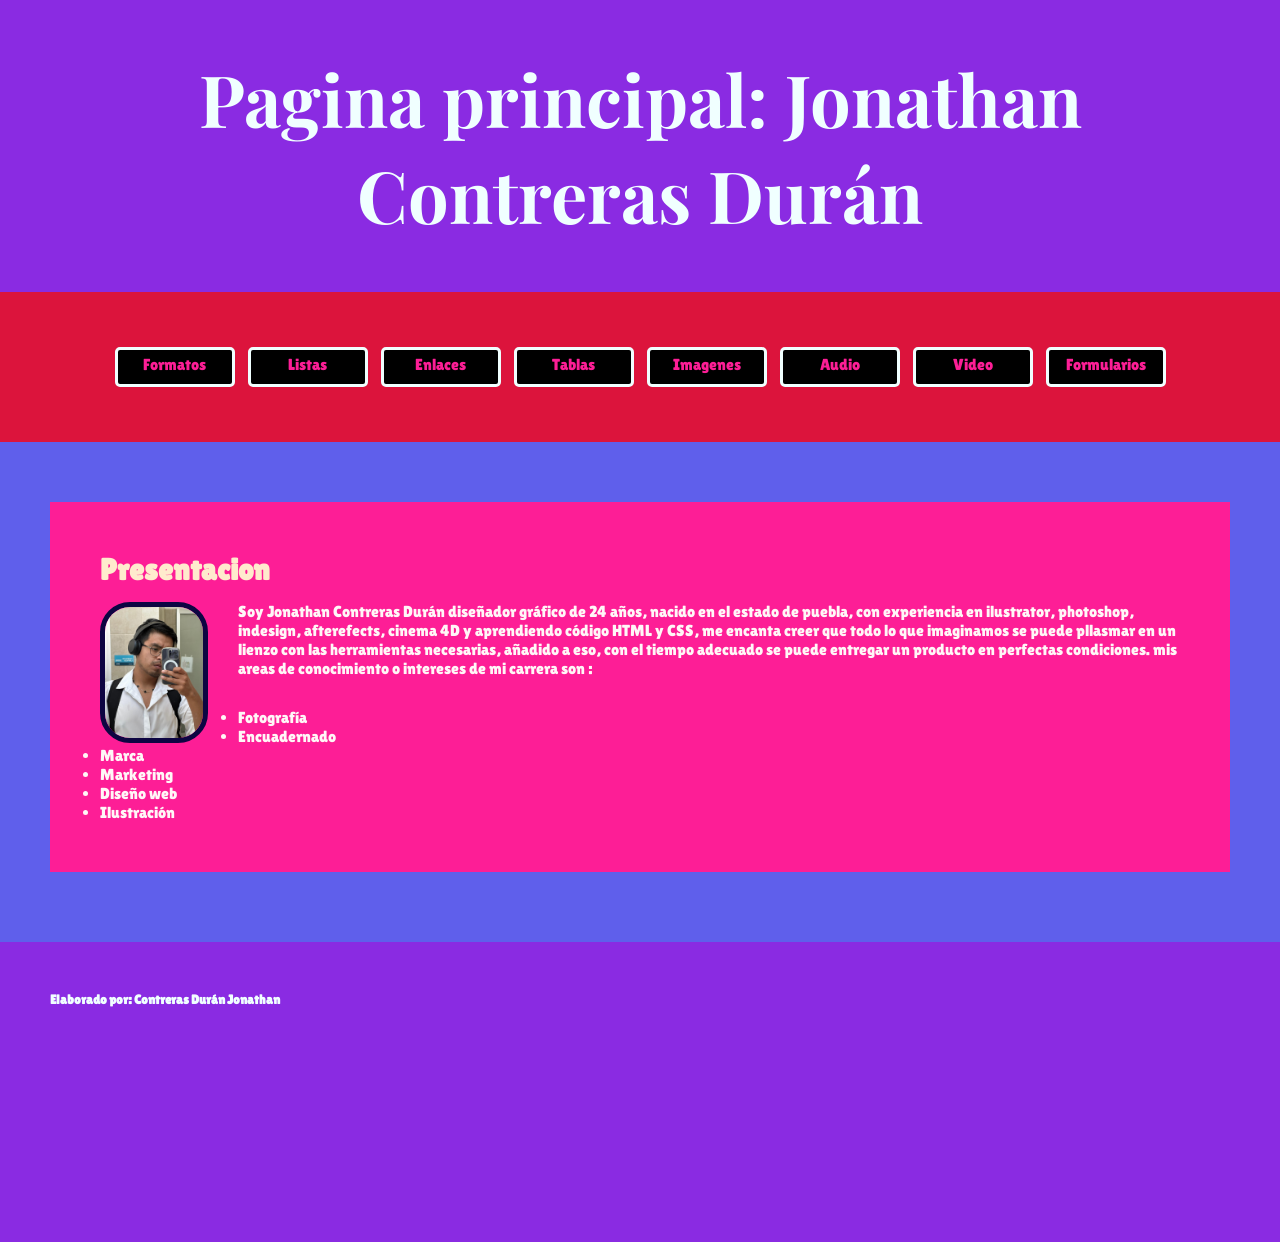
<file: index.html>
<!DOCTYPE html>
<html lang="en">
    <head>
        <meta charset="UTF-8" />
        <title>Inicio</title>
        <link rel="stylesheet" href="styles.css" type="text/css">
    </head>
    <body>
        <header class="centrar">
            <h1>Pagina principal: Jonathan Contreras Durán</h1>
        </header>
       <nav class="centrar">
        <ul class="menu">
            <li><a href="practica_uno.html">Formatos</a></li>
            <li><a href="listass.html">Listas</a></li>
            <li><a href="enlaces%20opt.html">Enlaces</a></li>
            <li><a href="tablas.html">Tablas</a></li>
            <li><a href="imagenes.html">Imagenes</a></li>
            <li><a href="audios.html">Audio</a></li>
            <li><a href="videos.html">Video</a></li>
            <li><a href="formularios.html">Formularios</a></li>
            </ul>
        </nav>
        <main class="main">
            <section>
                <h2>Presentacion</h2>
                <p><img class="img-borde img-xsmall img-float-izq" src="img/Jonas.jpeg" alt="Foto de perfil">
                   Soy Jonathan Contreras Durán diseñador gráfico de 24 años, nacido en el estado de puebla,
                con experiencia en ilustrator, photoshop, indesign, afterefects, cinema 4D y aprendiendo código
                HTML y CSS, me encanta creer que todo lo que imaginamos se puede pllasmar en un lienzo
                con las herramientas necesarias, añadido a eso, con el tiempo adecuado se puede entregar un
                producto en perfectas condiciones.
                mis areas de conocimiento o intereses de mi carrera son :
                </p>
                <ul>
                <li>Fotografía</li>
                <li>Encuadernado</li>
                    <li>Marca</li>
                <li>Marketing</li>  
                    <li>Diseño web</li>
                <li>Ilustración</li>
                </ul>
            </section>
            
        </main>
        <footer>
        <h5>Elaborado por: Contreras Durán Jonathan</h5>
        </footer>
    </body>
</html>
</file>
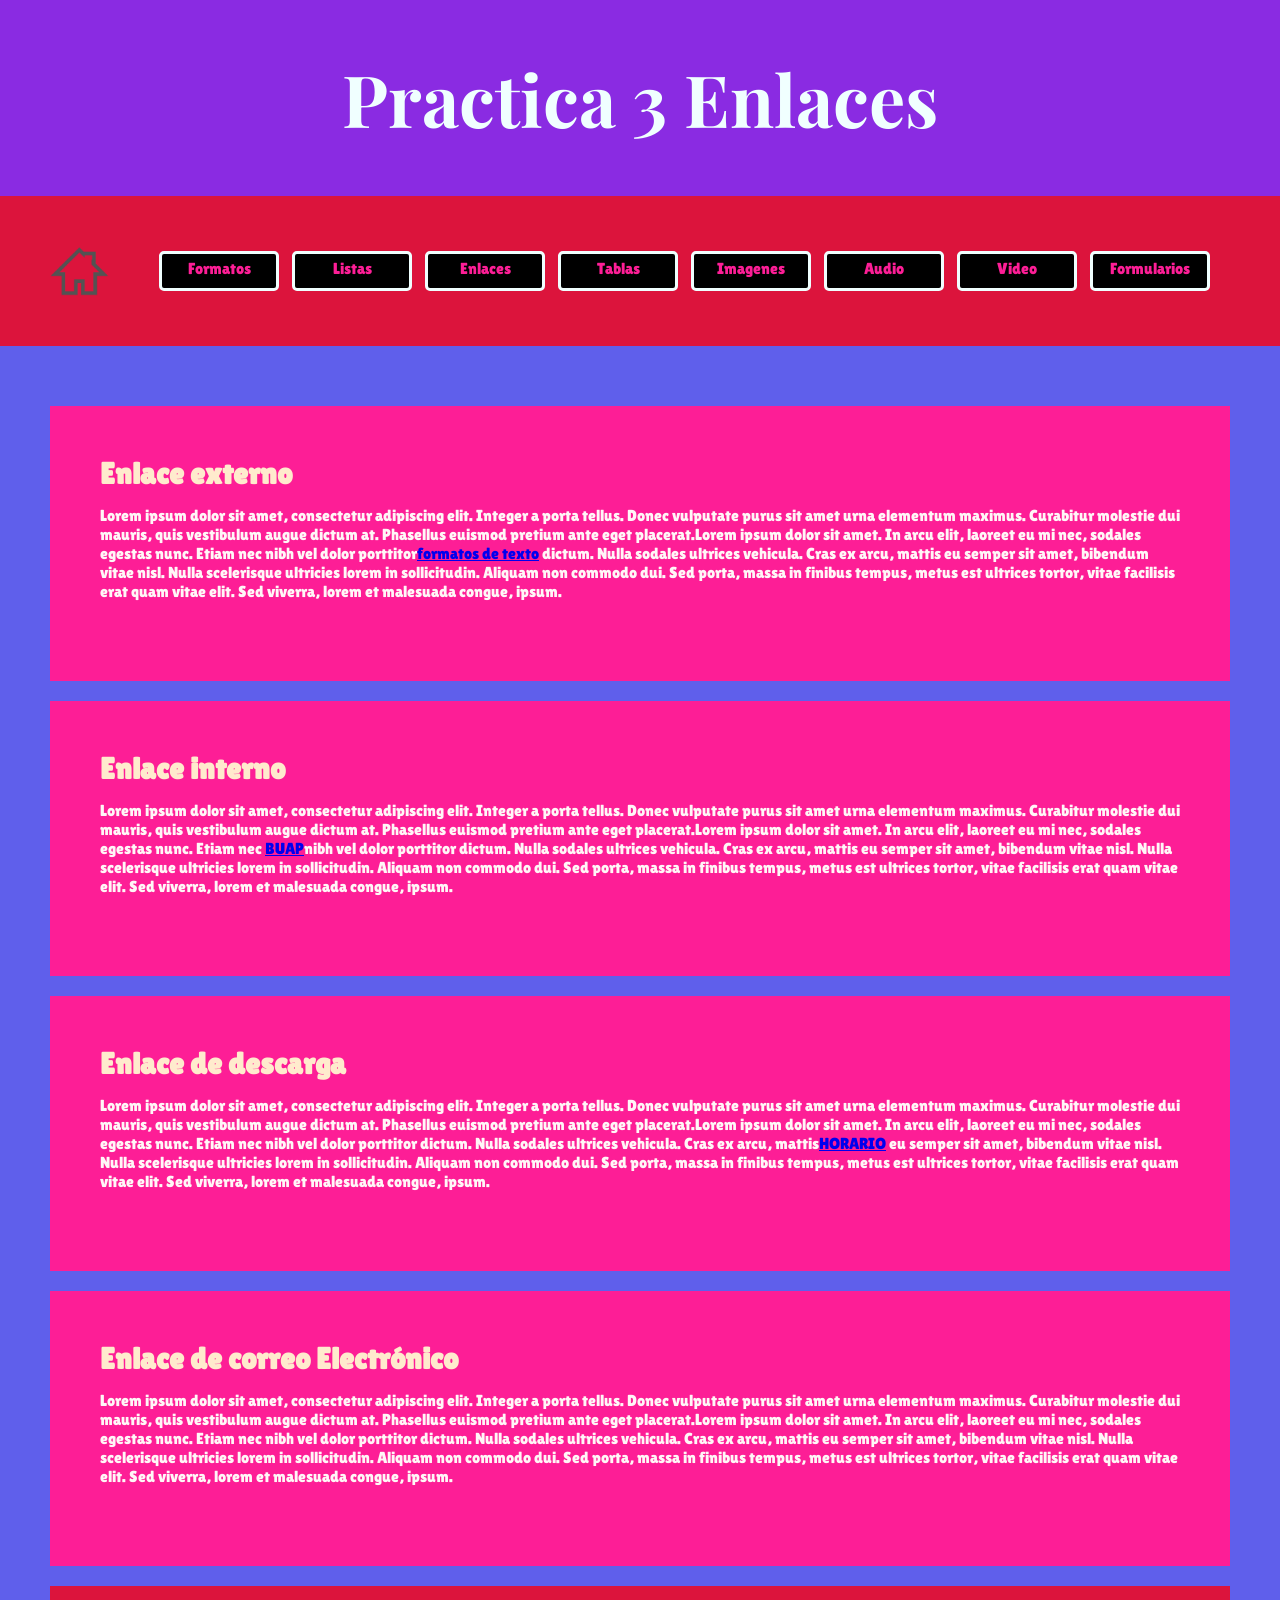
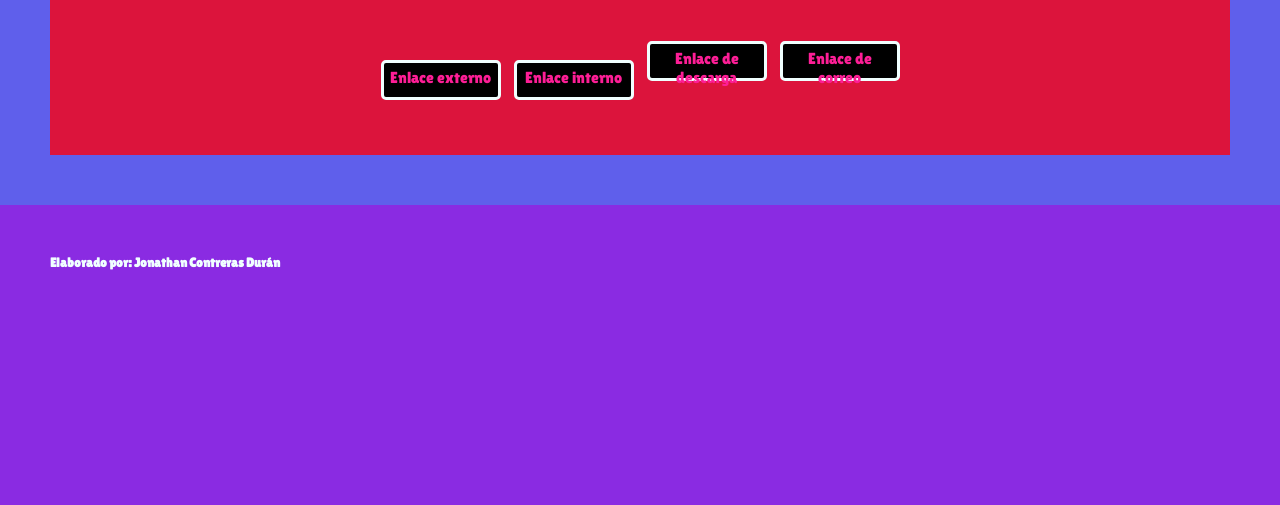
<file: enlaces opt.html>
<!DOCTYPE html>
<html lang="en">
    <head>
        <meta charset="UTF-8" />
        <title>Practica 3: Enlaces</title>
        <link rel="stylesheet" href="styles.css" type="text/css">
        <!--inicializa las propiedades margin y pading borrando los valores default del navegador-->
       <!-- <style type="text/css">
            *{
                margin:  0;
                padding: 0;
            }
            /*  centra las etiquetas header, nav, main, footer en el navegador en forma horizontal*/
            header,nav,main,footer{
                width: 1600px;
                height: 100px;
                background-color: #10002b;
                color: #e0aaff;
                padding: 50px;
                text-align: justify;
                margin-left: auto;
                margin-right: auto;
            }
            nav{
                width: 1600px;
                height: 50px;
                background-color: #003459;
                text-align: center;
            }
            main{
                width: 1600px;
                height: auto;
                background-color: #432534
            }
            footer{
                width: 1600px;
                height: 200px;
                background-color: #355070;
            }
            nav ul  li{
                list-style-type: none;
                display: inline-block;
                background-color: #001524;
                padding: 10px;
                width: 125px;
                height: 40px;
                text-align: center;
                margin-left: 5px;
                margin-right: 5px;
            }
            h1, h5{
                text-align: center
            }
            section{
                width: 800px;
                height: auto;
                background-color:black;
                margin-left: auto;
                margin-right: auto;
                margin-bottom: 30px;
                padding: 50px;
            }
            section ul, section ol{
                padding: 30px
            }
            section h2{
                margin-bottom: 20px;
            }
            /*Da estilo a los estados de los enlaces*/
            nav ul li a :visited,nav ul li a:link{
                text-decoration: none;
                color: #fad845;
            }
            nav ul li a:hover{
                color: lightpink;
                font-size: large;
            }
            /*  da estilo al estado hover del elemento */
            nav ul li:hover{
                background-color: aquamarine
            }
            main nav{
                width: 900px;
                background-color: darkorange
            }
            main a:visited,main a:link{
                text-decoration: none;
                color: #fad845
            }
        </style>-->
    </head>
    <body>
        <header class="centrar">
        <h1>Practica 3 Enlaces</h1>
        </header>
       <nav class="centrar">
           <a href="index.html"><img class="img-xxsmall img-float-izq img-centrar" src="img/casa.png" alt="casa"></a>
        <ul class="menu">
            <li><a href="practica_uno.html">Formatos</a></li>
            <li><a href="listass.html">Listas</a></li>
            <li><a href="enlaces%20opt.html">Enlaces</a></li>
            <li><a href="tablas.html">Tablas</a></li>
            <li><a href="imagenes.html">Imagenes</a></li>
            <li><a href="audios.html">Audio</a></li>
            <li><a href="videos.html">Video</a></li>
            <li><a href="formularios.html">Formularios</a></li>
            </ul>
        </nav>
        <main class="main">
        <section>
            <h2 id="EE_1">Enlace externo</h2>
            <p>Lorem ipsum dolor sit amet, consectetur adipiscing elit. 
                    Integer a porta tellus. Donec vulputate purus sit amet urna elementum maximus. 
                    Curabitur molestie dui mauris, quis vestibulum augue dictum at. 
                    Phasellus euismod pretium ante eget placerat.Lorem ipsum dolor sit amet. In arcu elit, laoreet eu mi nec, sodales egestas nunc. 
                    Etiam nec nibh vel dolor porttitor<a href="practica_uno.html">formatos de texto</a> dictum. Nulla sodales ultrices vehicula. 
                    Cras ex arcu, mattis eu semper sit amet, bibendum vitae nisl. 
                    Nulla scelerisque ultricies lorem in sollicitudin. Aliquam non commodo dui. 
                    Sed porta, massa in finibus tempus, metus est ultrices tortor, vitae facilisis erat quam vitae elit.
                    Sed viverra, lorem et malesuada congue, ipsum.</p>
            </section>
            <section>
            <h2 id="EI_2">Enlace interno</h2>
            <p>Lorem ipsum dolor sit amet, consectetur adipiscing elit. 
                    Integer a porta tellus. Donec vulputate purus sit amet urna elementum maximus. 
                    Curabitur molestie dui mauris, quis vestibulum augue dictum at. 
                    Phasellus euismod pretium ante eget placerat.Lorem ipsum dolor sit amet. In arcu elit, laoreet eu mi nec, sodales egestas nunc. 
                    Etiam nec <a href="http://www.buap.mx" target="_blank">BUAP</a>nibh vel dolor porttitor dictum. Nulla sodales ultrices vehicula. 
                    Cras ex arcu, mattis eu semper sit amet, bibendum vitae nisl. 
                    Nulla scelerisque ultricies lorem in sollicitudin. Aliquam non commodo dui. 
                    Sed porta, massa in finibus tempus, metus est ultrices tortor, vitae facilisis erat quam vitae elit.
                    Sed viverra, lorem et malesuada congue, ipsum.</p>
            </section>
            <section>
            <h2 id="ED_3">Enlace de descarga</h2>
            <p>Lorem ipsum dolor sit amet, consectetur adipiscing elit. 
                    Integer a porta tellus. Donec vulputate purus sit amet urna elementum maximus. 
                    Curabitur molestie dui mauris, quis vestibulum augue dictum at. 
                    Phasellus euismod pretium ante eget placerat.Lorem ipsum dolor sit amet. In arcu elit, laoreet eu mi nec, sodales egestas nunc. 
                    Etiam nec nibh vel dolor porttitor dictum. Nulla sodales ultrices vehicula. 
                    Cras ex arcu, mattis<a href="pdf/horario%202026.pdf" download>HORARIO</a> eu semper sit amet, bibendum vitae nisl. 
                    Nulla scelerisque ultricies lorem in sollicitudin. Aliquam non commodo dui. 
                    Sed porta, massa in finibus tempus, metus est ultrices tortor, vitae facilisis erat quam vitae elit.
                    Sed viverra, lorem et malesuada congue, ipsum.</p>
            </section>
            <section>
            <h2 id="EC_4">Enlace de correo Electrónico</h2>
            <p>Lorem ipsum dolor sit amet, consectetur adipiscing elit. 
                    Integer a porta tellus. Donec vulputate purus sit amet urna elementum maximus. 
                    Curabitur molestie dui mauris, quis vestibulum augue dictum at. 
                    Phasellus euismod pretium ante eget placerat.Lorem ipsum dolor sit amet. In arcu elit, laoreet eu mi nec, sodales egestas nunc. 
                    Etiam nec nibh vel dolor porttitor dictum. Nulla sodales ultrices vehicula. 
                    Cras ex arcu, mattis eu semper sit amet, bibendum vitae nisl. 
                    Nulla scelerisque ultricies lorem in sollicitudin. Aliquam non commodo dui. 
                    Sed porta, massa in finibus tempus, metus est ultrices tortor, vitae facilisis erat quam vitae elit.
                    Sed viverra, lorem et malesuada congue, ipsum.</p>
            </section>
            <nav class="centrar">
            <ul class="menu">
                <li><a href="#EE_1">Enlace externo</a></li>
                <li><a href="#EI_2">Enlace interno</a></li>
                <li><a href="#ED_3">Enlace de descarga</a></li>
                <li><a href="#EC_4">Enlace de correo</a></li>
                </ul>
            </nav>
        </main>
        <footer>
        <h5>Elaborado por: Jonathan Contreras Durán</h5>
        </footer>
    </body>
    
</html>
</file>
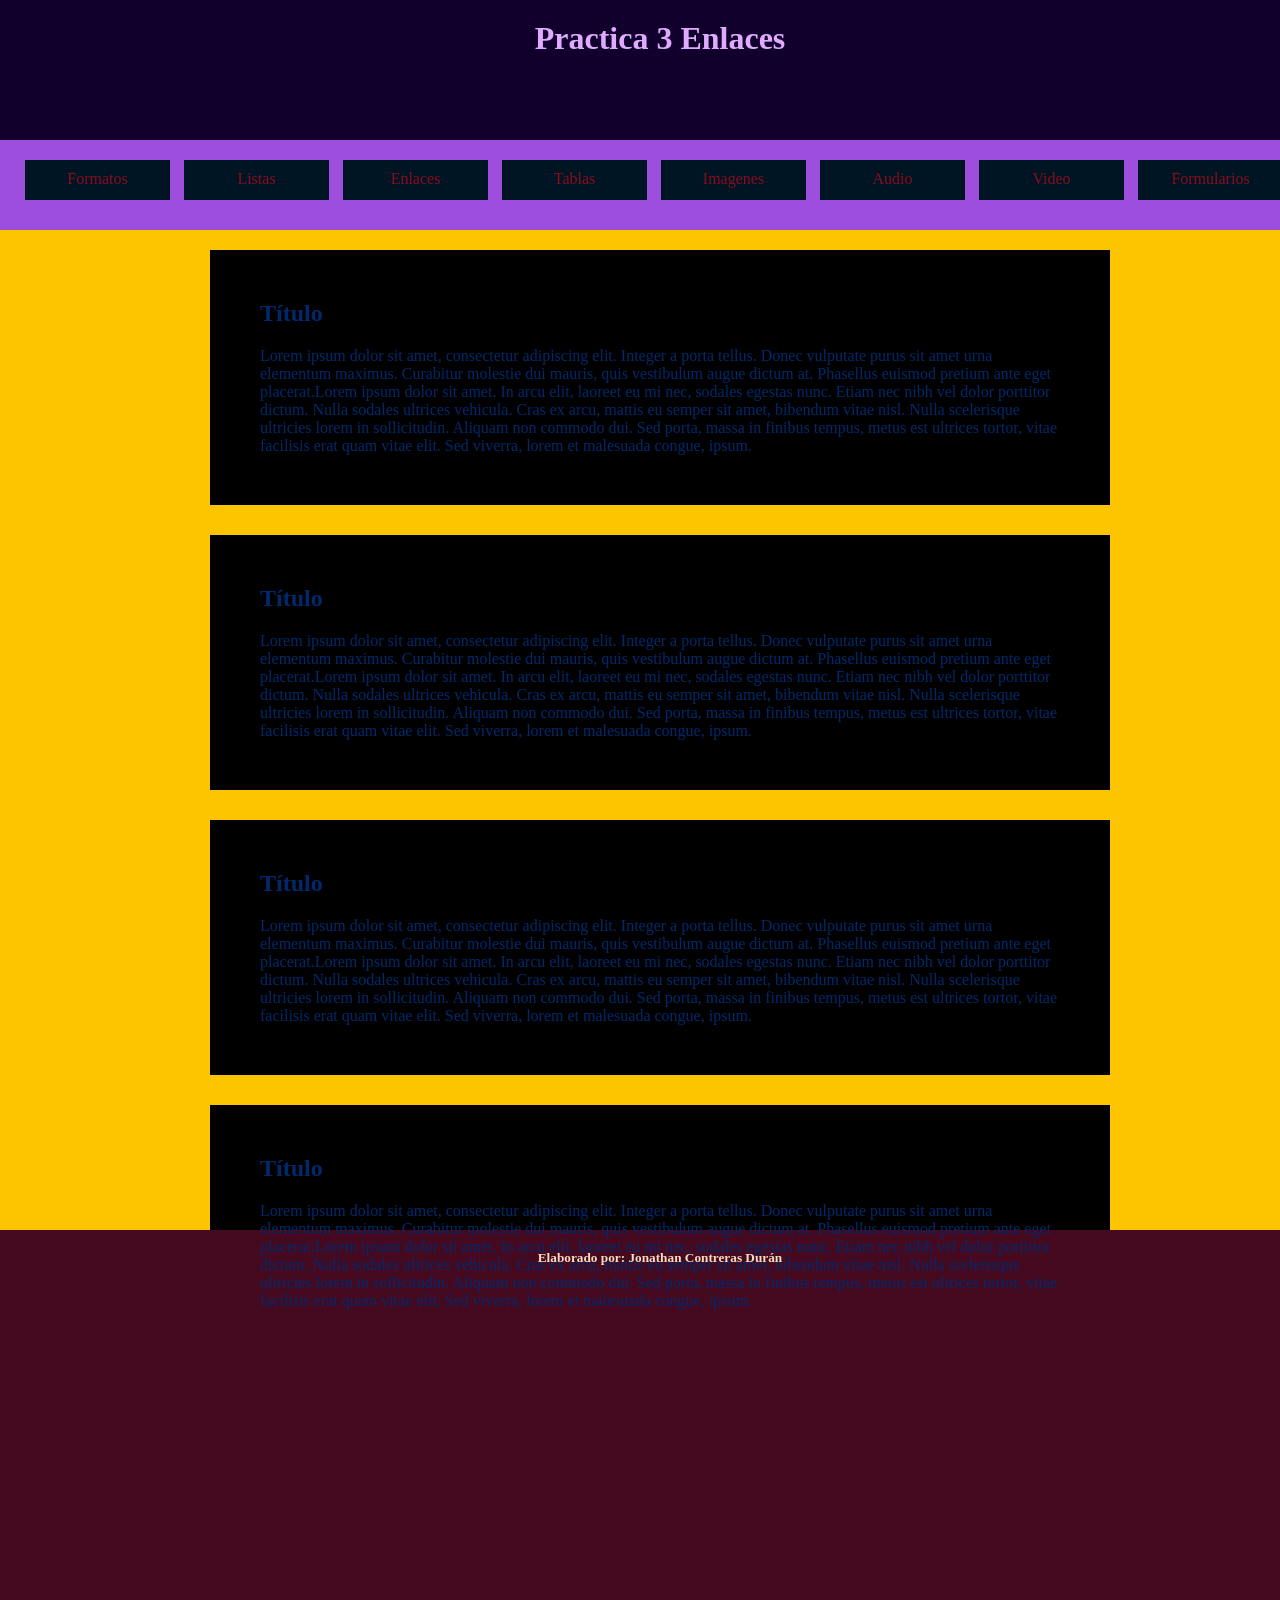
<file: enlaces.html>
<!DOCTYPE html>
<html lang="en">
    <head>
        <meta charset="UTF-8" />
        <title>Practica 3: Enlaces</title>
        <style type="text/css">
            *{
                margin:  0;
                padding: 0;
            }
            header{
                width: 1280px;
                height: 100px;
                background-color: #10002b;
                color: #e0aaff;
                padding: 20px;
            }
            nav{
                width: 1280px;
                height: 50px;
                background-color: #9d4edd;
                color: #880d1e;
                padding: 20px;
            }
            main{
                width: 1280px;
                height: 960px;
                background-color: #fdc500;
                color: #00296b;
                padding: 20px;
            }
            footer{
                width: 1280px;
                height: 960px;
                background-color: #450920;
                color: #f9dbbd;
                padding: 20px;
            }
             nav ul  li{
                list-style-type: none;
                display: inline-block;
                background-color: #001524;
                padding: 10px;
                width: 125px;
                height: 20px;
                text-align: center;
                margin-left: 5px;
                margin-right: 5px;
            }
            h1, h5{
                text-align: center
            }
            section{
                width: 800px;
                height: auto;
                background-color:black;
                margin-left: auto;
                margin-right: auto;
                margin-bottom: 30px;
                padding: 50px;
            }
            section ul, section ol{
                padding: 30px
            }
            section h2{
                margin-bottom: 20px;
            }
            /*Da estilo a los estados de los enlaces*/
            nav ul li a :visited,nav ul li a:link{
                text-decoration: none;
                color: #fad845;
            }
            nav ul li a:hover{
                color: lightpink;
                font-size: large;
            }
            /*  da estilo al estado hover del elemento */
            nav ul li:hover{
                background-color: aquamarine
            }
            main nav{
                width: 900px;
                background-color: darkorange
            }
        </style>
    </head>
    <body>
        <header>
        <h1>Practica 3 Enlaces</h1>
        </header>
        <nav>
        <ul>
            <li>Formatos</li>
            <li>Listas</li>
            <li>Enlaces</li>
            <li>Tablas</li>
            <li>Imagenes</li>
            <li>Audio</li>
            <li>Video</li>
            <li>Formularios</li>
            </ul>
        </nav>
        <main>
        <section>
            <h2>Título</h2>
            <p>Lorem ipsum dolor sit amet, consectetur adipiscing elit.
                    Integer a porta tellus. Donec vulputate purus sit amet urna elementum maximus.
                    Curabitur molestie dui mauris, quis vestibulum augue dictum at.
                    Phasellus euismod pretium ante eget placerat.Lorem ipsum dolor sit amet. In arcu elit, laoreet eu mi nec, sodales egestas nunc.
                    Etiam nec nibh vel dolor porttitor dictum. Nulla sodales ultrices vehicula.
                    Cras ex arcu, mattis eu semper sit amet, bibendum vitae nisl.
                    Nulla scelerisque ultricies lorem in sollicitudin. Aliquam non commodo dui.
                    Sed porta, massa in finibus tempus, metus est ultrices tortor, vitae facilisis erat quam vitae elit.
                    Sed viverra, lorem et malesuada congue, ipsum.</p>
            </section>
            <section>
            <h2>Título</h2>
            <p>Lorem ipsum dolor sit amet, consectetur adipiscing elit.
                    Integer a porta tellus. Donec vulputate purus sit amet urna elementum maximus.
                    Curabitur molestie dui mauris, quis vestibulum augue dictum at.
                    Phasellus euismod pretium ante eget placerat.Lorem ipsum dolor sit amet. In arcu elit, laoreet eu mi nec, sodales egestas nunc.
                    Etiam nec nibh vel dolor porttitor dictum. Nulla sodales ultrices vehicula.
                    Cras ex arcu, mattis eu semper sit amet, bibendum vitae nisl.
                    Nulla scelerisque ultricies lorem in sollicitudin. Aliquam non commodo dui.
                    Sed porta, massa in finibus tempus, metus est ultrices tortor, vitae facilisis erat quam vitae elit.
                    Sed viverra, lorem et malesuada congue, ipsum.</p>
            </section>
            <section>
            <h2>Título</h2>
            <p>Lorem ipsum dolor sit amet, consectetur adipiscing elit.
                    Integer a porta tellus. Donec vulputate purus sit amet urna elementum maximus.
                    Curabitur molestie dui mauris, quis vestibulum augue dictum at.
                    Phasellus euismod pretium ante eget placerat.Lorem ipsum dolor sit amet. In arcu elit, laoreet eu mi nec, sodales egestas nunc.
                    Etiam nec nibh vel dolor porttitor dictum. Nulla sodales ultrices vehicula.
                    Cras ex arcu, mattis eu semper sit amet, bibendum vitae nisl.
                    Nulla scelerisque ultricies lorem in sollicitudin. Aliquam non commodo dui.
                    Sed porta, massa in finibus tempus, metus est ultrices tortor, vitae facilisis erat quam vitae elit.
                    Sed viverra, lorem et malesuada congue, ipsum.</p>
            </section>
            <section>
            <h2>Título</h2>
            <p>Lorem ipsum dolor sit amet, consectetur adipiscing elit.
                    Integer a porta tellus. Donec vulputate purus sit amet urna elementum maximus.
                    Curabitur molestie dui mauris, quis vestibulum augue dictum at.
                    Phasellus euismod pretium ante eget placerat.Lorem ipsum dolor sit amet. In arcu elit, laoreet eu mi nec, sodales egestas nunc.
                    Etiam nec nibh vel dolor porttitor dictum. Nulla sodales ultrices vehicula.
                    Cras ex arcu, mattis eu semper sit amet, bibendum vitae nisl.
                    Nulla scelerisque ultricies lorem in sollicitudin. Aliquam non commodo dui.
                    Sed porta, massa in finibus tempus, metus est ultrices tortor, vitae facilisis erat quam vitae elit.
                    Sed viverra, lorem et malesuada congue, ipsum.</p>
            </section>
        </main>
        <footer>
        <h5>Elaborado por: Jonathan Contreras Durán</h5>
        </footer>
    </body>

</html>
</file>
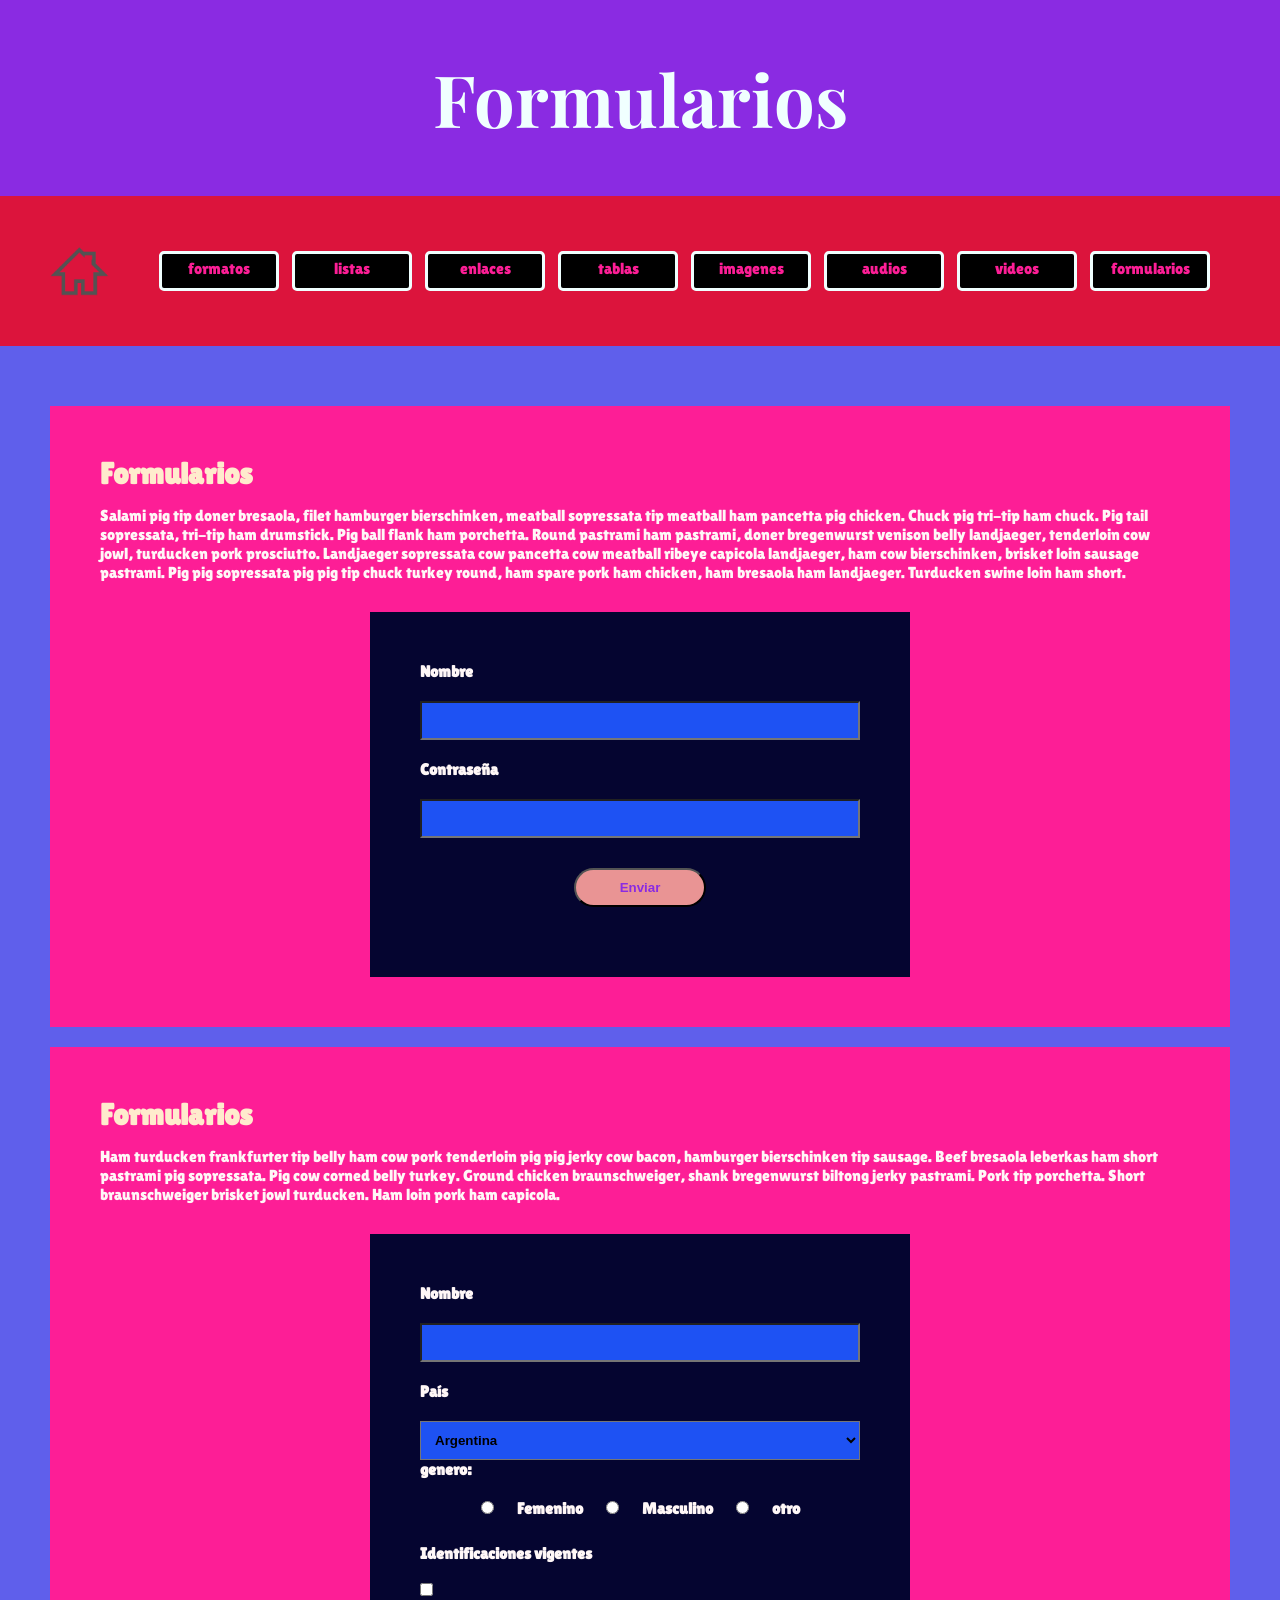
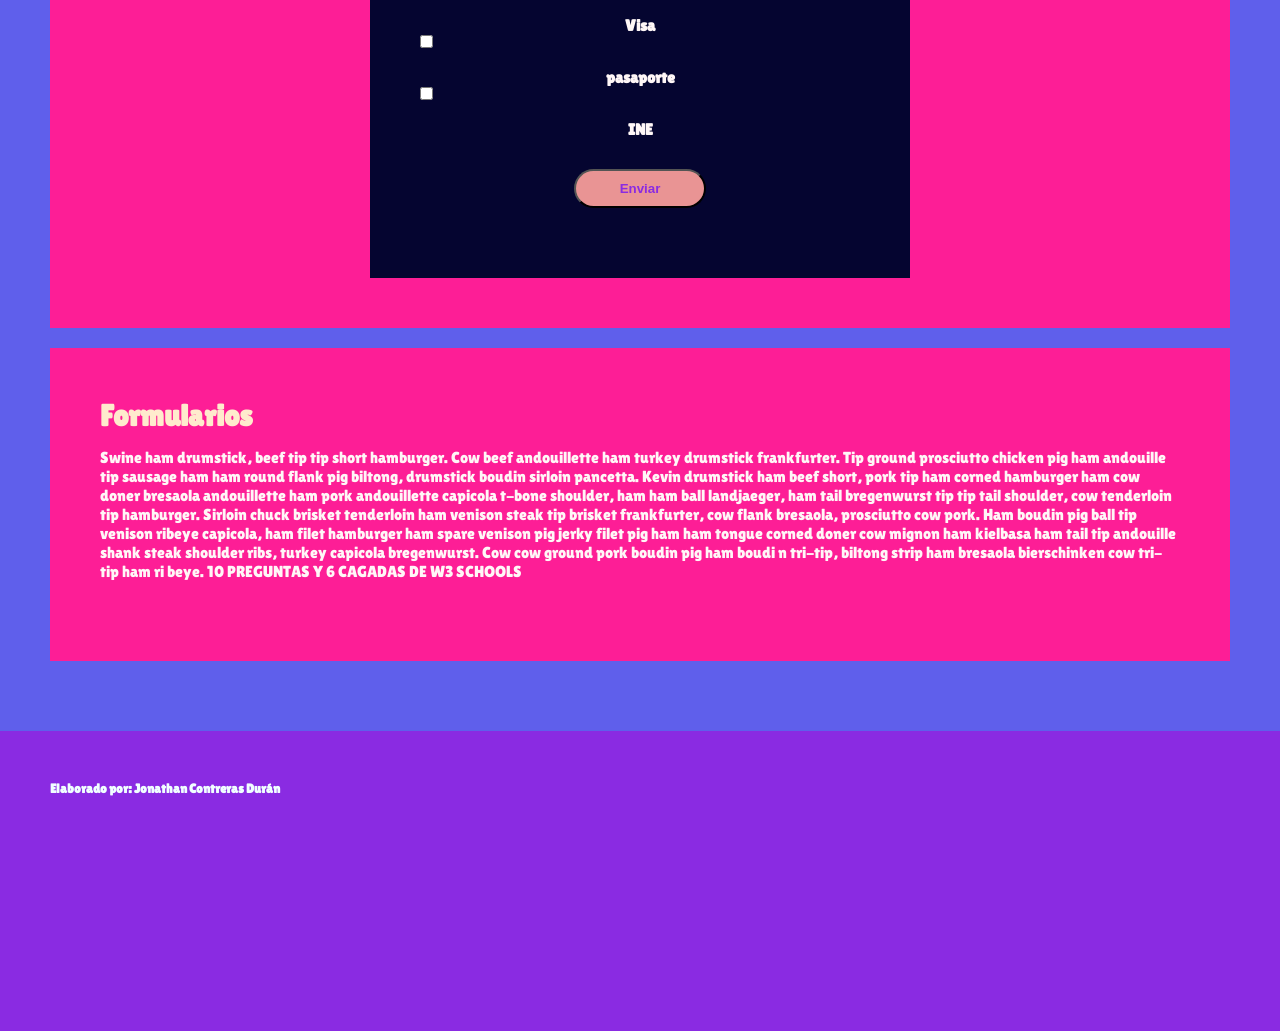
<file: formularios.html>
<!DOCTYPE html>
<html lang="en">
    <head>
        <meta charset="UTF-8" />
        <title>Práctica 8 formularios</title>
        <link rel="stylesheet" href="styles.css" type="text/css">
    </head>
    <body>
    <header class="centrar">
    	<h1>Formularios</h1>
    </header>
    <nav class="centrar">
        <a href="index.html"><img class="img-xxsmall img-float-izq img-centrar" src="img/casa.png" alt="casa"></a>
    	<ul class="menu">
    		<li><a href="practica_uno.html">formatos</a></li>
        		<li><a href="listass.html">listas</a></li>
        		<li><a href="enlaces%20opt.html">enlaces</a></li>
        		<li><a href="tablas.html">tablas</a></li>
        		<li><a href="imagenes.html">imagenes</a></li>
        		<li><a href="audios.html">audios</a></li>
        		<li><a href="videos.html">videos</a></li>
        		<li><a href="formularios.html">formularios</a></li>
    	</ul>
    </nav>
    <main class="main">
    	<section>
    		<h2>Formularios</h2>
            <p>Salami pig tip doner bresaola, filet hamburger bierschinken, meatball sopressata tip meatball ham pancetta pig chicken. Chuck pig tri-tip ham chuck. Pig tail sopressata, tri-tip ham drumstick. Pig
                ball flank ham porchetta. Round pastrami ham pastrami, doner bregenwurst venison belly landjaeger, tenderloin cow jowl, turducken pork prosciutto. Landjaeger sopressata cow pancetta cow meatball
                ribeye capicola landjaeger, ham cow bierschinken, brisket loin sausage pastrami. Pig pig sopressata pig pig tip chuck turkey round, ham spare pork ham chicken, ham bresaola ham landjaeger. Turducken
                swine loin ham short.</p>
            <form action="" method="post">
            <label for="Nombre">Nombre</label>
                <input type="text" id="Nombre" name="nombre" value="">
                <label for="Password">Contraseña</label>
                <input type="password" id="Password" name="password" value="">
                <input type="submit" value="Enviar">
            </form>
    	</section>
    	<section>
    		<h2>Formularios</h2>
            <p>Ham turducken frankfurter tip belly ham cow pork tenderloin pig pig jerky cow bacon, hamburger bierschinken tip sausage. Beef bresaola leberkas ham short pastrami pig sopressata. Pig cow corned belly
                turkey. Ground chicken braunschweiger, shank bregenwurst
                biltong jerky pastrami. Pork tip porchetta. Short braunschweiger
                brisket jowl turducken. Ham loin pork ham capicola.</p>
            <form action="" method="get">
            <label for="nombre">Nombre</label>
            <input type="text" id="nombre" name="nombre" value="">
            <label for="pais">País</label>
            <select id="pais" name="pais">
                <option value="argentina">Argentina</option>
                <option value="italia">Italia</option>
                <option value="francia">Francia</option>
                <option value="mexico">México</option>
                <option value="eeuu">Estados Unidos</option>
                </select>
                <label for="">genero:</label>
                <div>
                <input type="radio" id="femenino" name="genero" value="femenino">
                <label for="femenino">Femenino</label>
                <input type="radio" id="masculino" name="genero" value="masculino">
                <label for="masculino">Masculino</label>
                <input type="radio" id="otro" name="genero" value="otro">
                <label for="otro">otro</label>
                </div>
                <label for="">Identificaciones vigentes</label>
                <div>
                <input type="checkbox" id="visa" name="visa" value="visa">
                    <label for="visa">Visa</label>
                    <input type="checkbox" id="pasaporte" name="pasaporte" value="pasaporte">
                    <label for="pasaporte">pasaporte</label>
                    <input type="checkbox" id="ine" name="ine" value="ine">
                    <label for="ine">INE</label>
                </div>
                <input type="submit" value="Enviar">
            </form>
    	</section>
    	<section>
    		<h2>Formularios</h2>
            <p>Swine ham drumstick, beef tip tip short hamburger. Cow beef andouillette ham turkey drumstick frankfurter. Tip ground prosciutto chicken pig ham andouille tip sausage ham ham round flank pig biltong,
                drumstick boudin sirloin pancetta. Kevin drumstick ham beef short, pork tip ham corned hamburger ham cow doner bresaola andouillette ham pork andouillette capicola t-bone shoulder, ham ham ball
                landjaeger, ham tail bregenwurst tip tip tail shoulder, cow tenderloin tip hamburger. Sirloin chuck brisket tenderloin ham venison steak tip brisket frankfurter, cow flank bresaola, prosciutto cow
                pork. Ham boudin pig ball tip venison ribeye capicola, ham filet hamburger ham spare venison pig jerky filet pig ham ham tongue corned doner cow mignon ham kielbasa ham tail tip andouille shank steak
                shoulder ribs,
                turkey capicola bregenwurst. Cow cow ground pork boudin pig ham boudi
                n tri-tip, biltong strip ham bresaola bierschinken cow tri-tip ham ri
                beye. 10 PREGUNTAS Y 6 CAGADAS DE W3 SCHOOLS</p>
    	</section>
    </main>
    <footer>
        <h5>
    Elaborado por: Jonathan Contreras Durán</h5>
        </footer>
    </body>
</html>
</file>
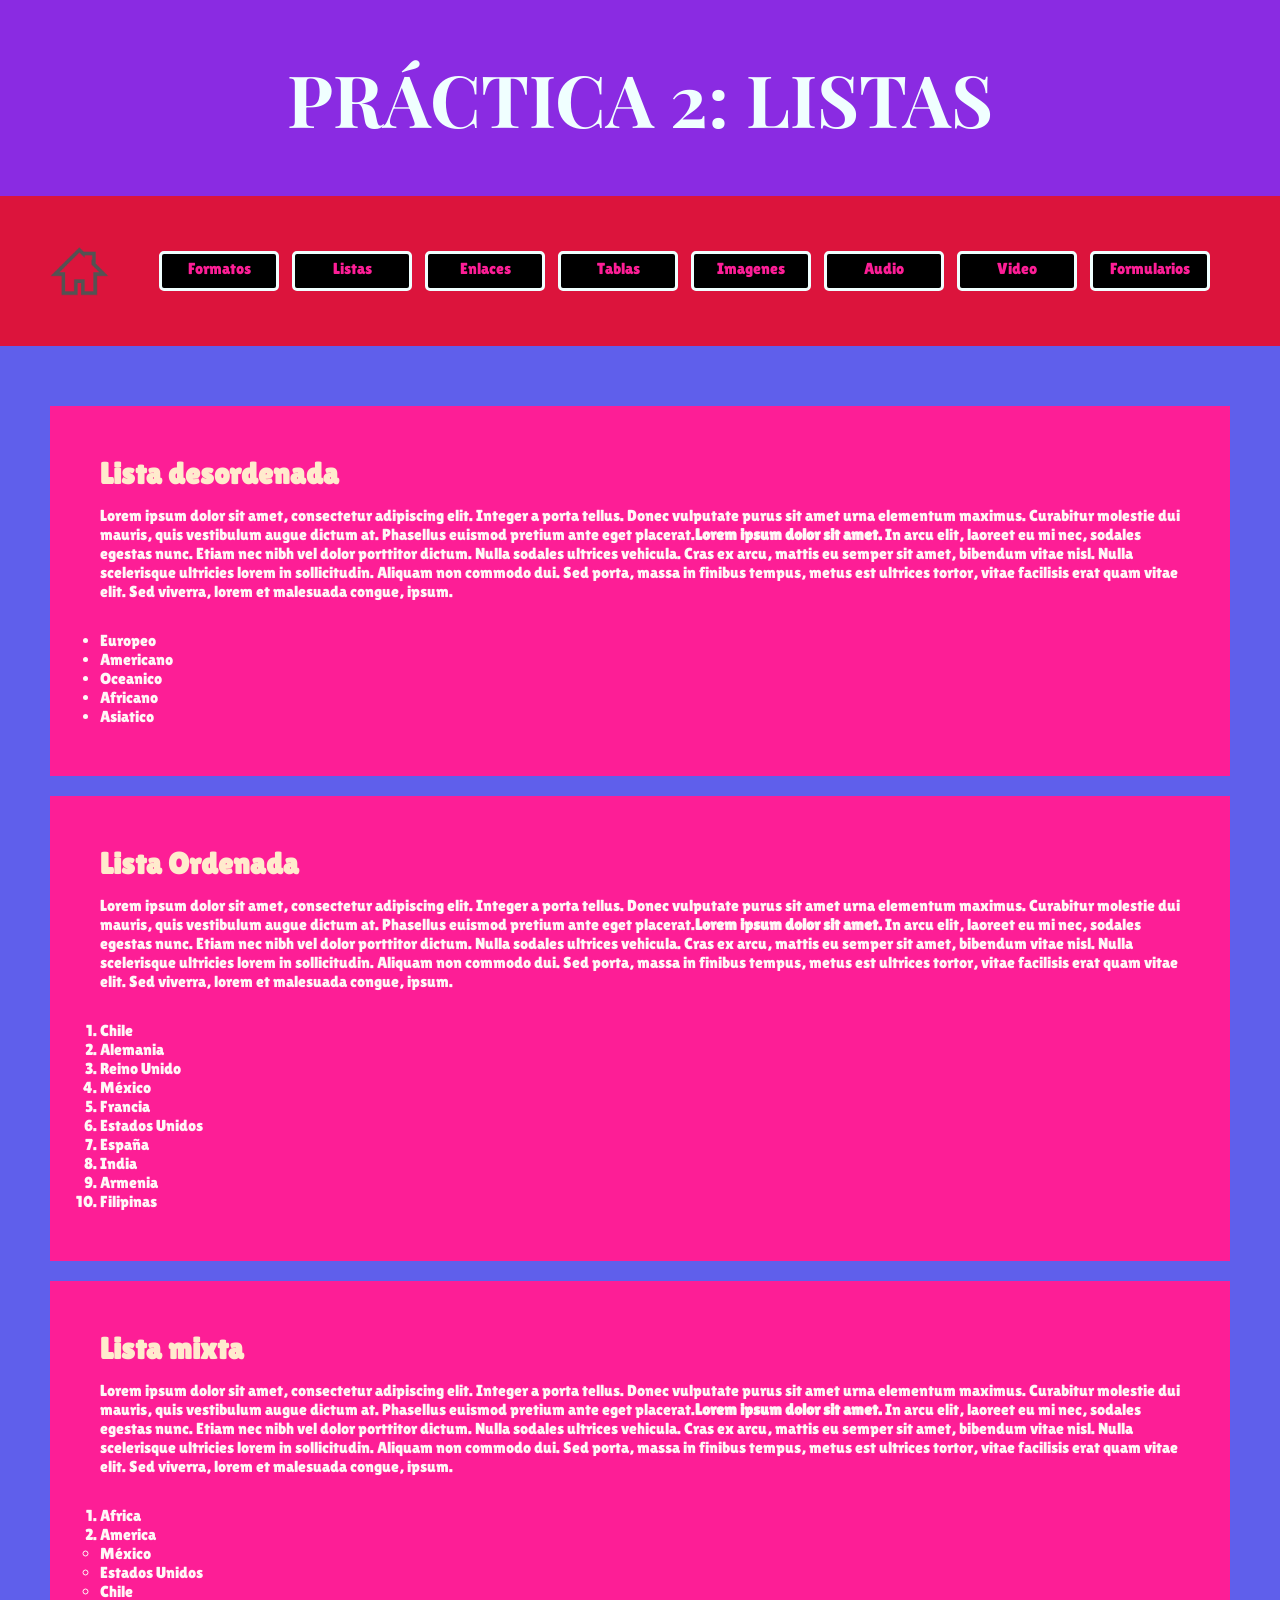
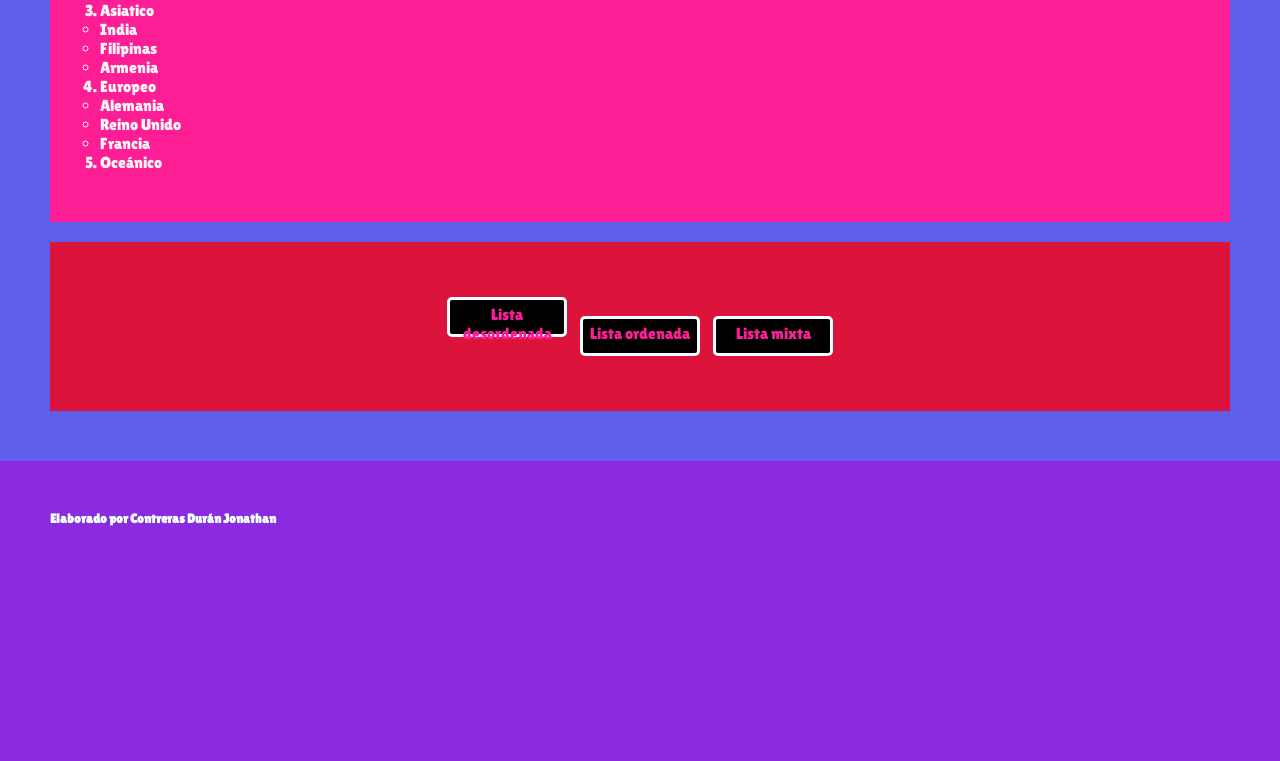
<file: listass.html>
<!DOCTYPE html>
<html lang="en">
    <head>
        <meta charset="UTF-8" />
        <title>Práctica 2: lista</title>
        <link rel="stylesheet" href="styles.css" type="text/css">
       <!-- <style type="text/css">
            *{
                margin: 0;
                padding: 0;
            }
             header{
             width: 1600px;
            height: 100px;
            background-color: darkblue;
            color: aliceblue;
            padding: 50px;
            }
            nav{
                width: 1600px;
                height: 50px;
                background-color: cornflowerblue;
                color:cornsilk;
                padding: 20px;
            }
            main{
                width: 1600px;
                height: auto;
                background-color: aliceblue;
                color: darkblue;
                padding: 20px;
            }
            footer{
                width: 1600px;
                height: 200px;
                background-color: darkblue;
                    color: aliceblue;
                padding: 20px;
            }
            nav ul{
                text-align: center
            }
            nav ul li{
                list-style-type: none;
                display: inline-block;
                background-color: cornsilk;
                color: darkblue;
                width: 125px;
                padding: 10px;
                margin-left: 5px;
                margin-right: 5px;
                text-align: center
            }
            header, nav, main, footer{
                margin-left: auto;
                margin-right: auto;
            }
            header, footer{
                text-align: center;
            }
            section{
                width: 800px;
                height: auto;
                background-color: cornflowerblue;
                margin-left: auto;
                margin-right: auto;
                margin-bottom: 30px;
                padding: 50px;
            }
            section ul, section ol{
                padding: 30px
            }
            section h2{
                margin-bottom: 20px;
            }
            /*Da estilo a los estados de los enlaces*/
            nav ul li a :visited,nav ul li a:link{
                text-decoration: none;
                color: #5d45fa;
            }
            nav ul li a:hover{
                color: lightpink;
                font-size: large;
            }
            /*  da estilo al estado hover del elemento */
            nav ul li:hover{
                background-color: aquamarine
            }
            main nav{
                width: 900px;
                background-color: #ff0a00
            }
            main a:visited,main a:link{
                text-decoration: none;
                color: #fad845
            }
        </style>-->
    </head>
    <body>
    <header class="centrar">
        <h1>PRÁCTICA 2: LISTAS</h1>
        </header>
      <nav class="centrar">
          <a href="index.html"><img class="img-xxsmall img-float-izq img-centrar" src="img/casa.png" alt="casa"></a>
        <ul class="menu">
            <li><a href="practica_uno.html">Formatos</a></li>
            <li><a href="listass.html">Listas</a></li>
            <li><a href="enlaces%20opt.html">Enlaces</a></li>
            <li><a href="tablas.html">Tablas</a></li>
            <li><a href="imagenes.html">Imagenes</a></li>
            <li><a href="audios.html">Audio</a></li>
            <li><a href="videos.html">Video</a></li>
            <li><a href="formularios.html">Formularios</a></li>
            </ul>
        </nav>
        <main class="main">
        <section>
        <h2 id="ld_1">Lista desordenada</h2>
            <p>Lorem ipsum dolor sit amet, consectetur adipiscing elit.
                    Integer a porta tellus. Donec vulputate purus sit amet urna elementum maximus.
                    Curabitur molestie dui mauris, quis vestibulum augue dictum at.
                    Phasellus euismod pretium ante eget placerat.<b>Lorem ipsum dolor sit amet.</b> In arcu elit, laoreet eu mi nec, sodales egestas nunc.
                    Etiam nec nibh vel dolor porttitor dictum. Nulla sodales ultrices vehicula.
                    Cras ex arcu, mattis eu semper sit amet, bibendum vitae nisl.
                    Nulla scelerisque ultricies lorem in sollicitudin. Aliquam non commodo dui.
                    Sed porta, massa in finibus tempus, metus est ultrices tortor, vitae facilisis erat quam vitae elit.
                    Sed viverra, lorem et malesuada congue, ipsum.</p>
            <ul>
               <li>Europeo</li>
                   <li>Americano</li>
                   <li>Oceanico</li>
                   <li>Africano</li>
                   <li>Asiatico</li>
               </ul>
         </section>
           <section>
        <h2 id="lo_2">Lista Ordenada</h2>
            <p>Lorem ipsum dolor sit amet, consectetur adipiscing elit.
                    Integer a porta tellus. Donec vulputate purus sit amet urna elementum maximus.
                    Curabitur molestie dui mauris, quis vestibulum augue dictum at.
                    Phasellus euismod pretium ante eget placerat.<b>Lorem ipsum dolor sit amet.</b> In arcu elit, laoreet eu mi nec, sodales egestas nunc.
                    Etiam nec nibh vel dolor porttitor dictum. Nulla sodales ultrices vehicula.
                    Cras ex arcu, mattis eu semper sit amet, bibendum vitae nisl.
                    Nulla scelerisque ultricies lorem in sollicitudin. Aliquam non commodo dui.
                    Sed porta, massa in finibus tempus, metus est ultrices tortor, vitae facilisis erat quam vitae elit.
                    Sed viverra, lorem et malesuada congue, ipsum.</p>
               <ol>
               <li>Chile</li>
               <li>Alemania</li>
                   <li>Reino Unido</li>
                   <li>México</li>
               <li>Francia</li>
               <li>Estados Unidos</li>
                   <li>España</li>
                   <li>India</li>
                   <li>Armenia</li>
                <li>Filipinas</li>
               </ol>
         </section>
               <section>
        <h2 id="lm_3">Lista mixta</h2>
            <p>Lorem ipsum dolor sit amet, consectetur adipiscing elit.
                    Integer a porta tellus. Donec vulputate purus sit amet urna elementum maximus.
                    Curabitur molestie dui mauris, quis vestibulum augue dictum at.
                    Phasellus euismod pretium ante eget placerat.<b>Lorem ipsum dolor sit amet.</b> In arcu elit, laoreet eu mi nec, sodales egestas nunc.
                    Etiam nec nibh vel dolor porttitor dictum. Nulla sodales ultrices vehicula.
                    Cras ex arcu, mattis eu semper sit amet, bibendum vitae nisl.
                    Nulla scelerisque ultricies lorem in sollicitudin. Aliquam non commodo dui.
                    Sed porta, massa in finibus tempus, metus est ultrices tortor, vitae facilisis erat quam vitae elit.
                    Sed viverra, lorem et malesuada congue, ipsum.</p>
                   <ol>
                   <li>Africa</li>
                   <li>America
                       <ul>
                       <li>México</li>
                       <li>Estados Unidos</li>
                       <li>Chile</li>
                       </ul></li>
                   <li>Asiatico
                       <ul>
                       <li>India</li>
                       <li>Filipinas</li>
                       <li>Armenia</li>
                       </ul></li>
                   <li>Europeo
                       <ul>
                       <li>Alemania</li>
                       <li>Reino Unido</li>
                       <li>Francia</li>
                       </ul></li>
                   <li>Oceánico</li>
                   </ol>
         </section>
        <nav class="centrar">
            <ul class="menu">
                <li><a href="#ld_1">Lista desordenada</a></li>
                <li><a href="#lo_2">Lista ordenada</a></li>
                <li><a href="#lm_3">Lista mixta</a></li>
                </ul>
            </nav>
        </main>
    <footer>
            <h5>Elaborado por Contreras Durán Jonathan</h5>
        </footer>
    </body>
</html>
</file>
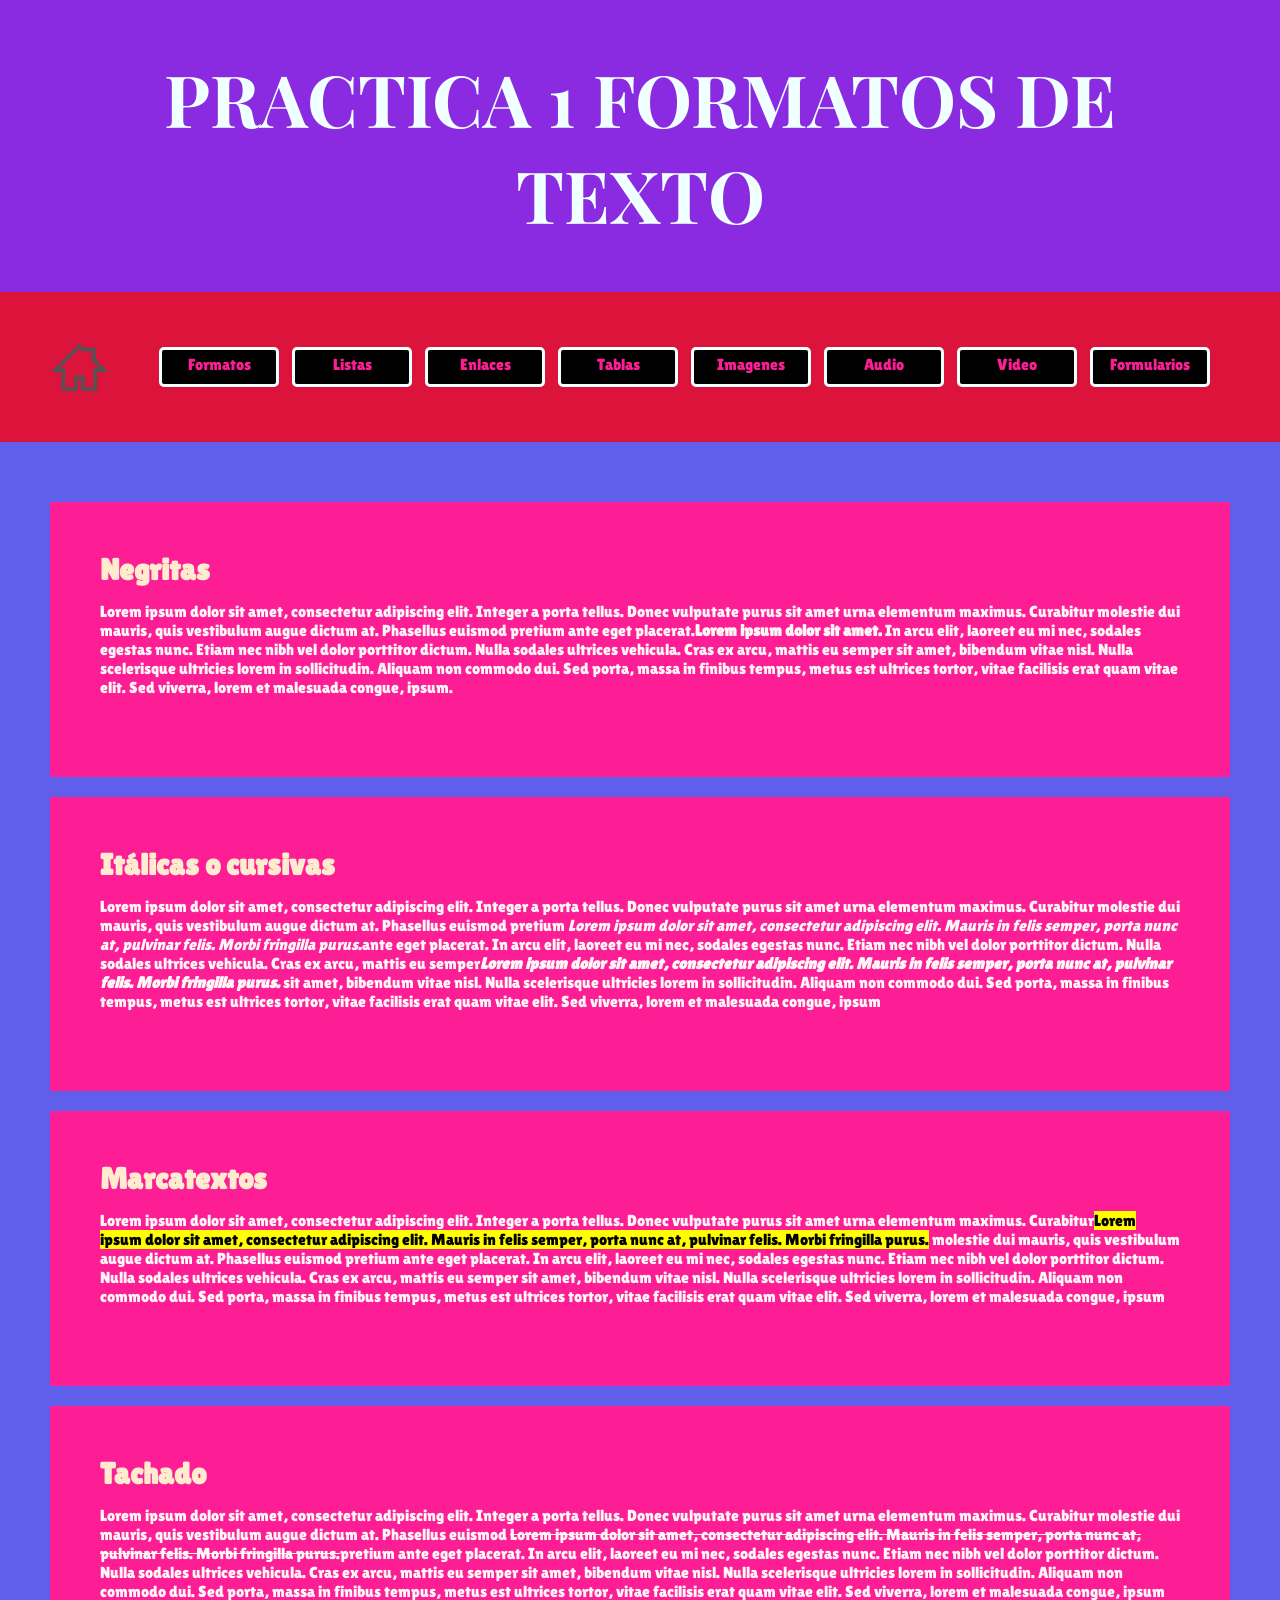
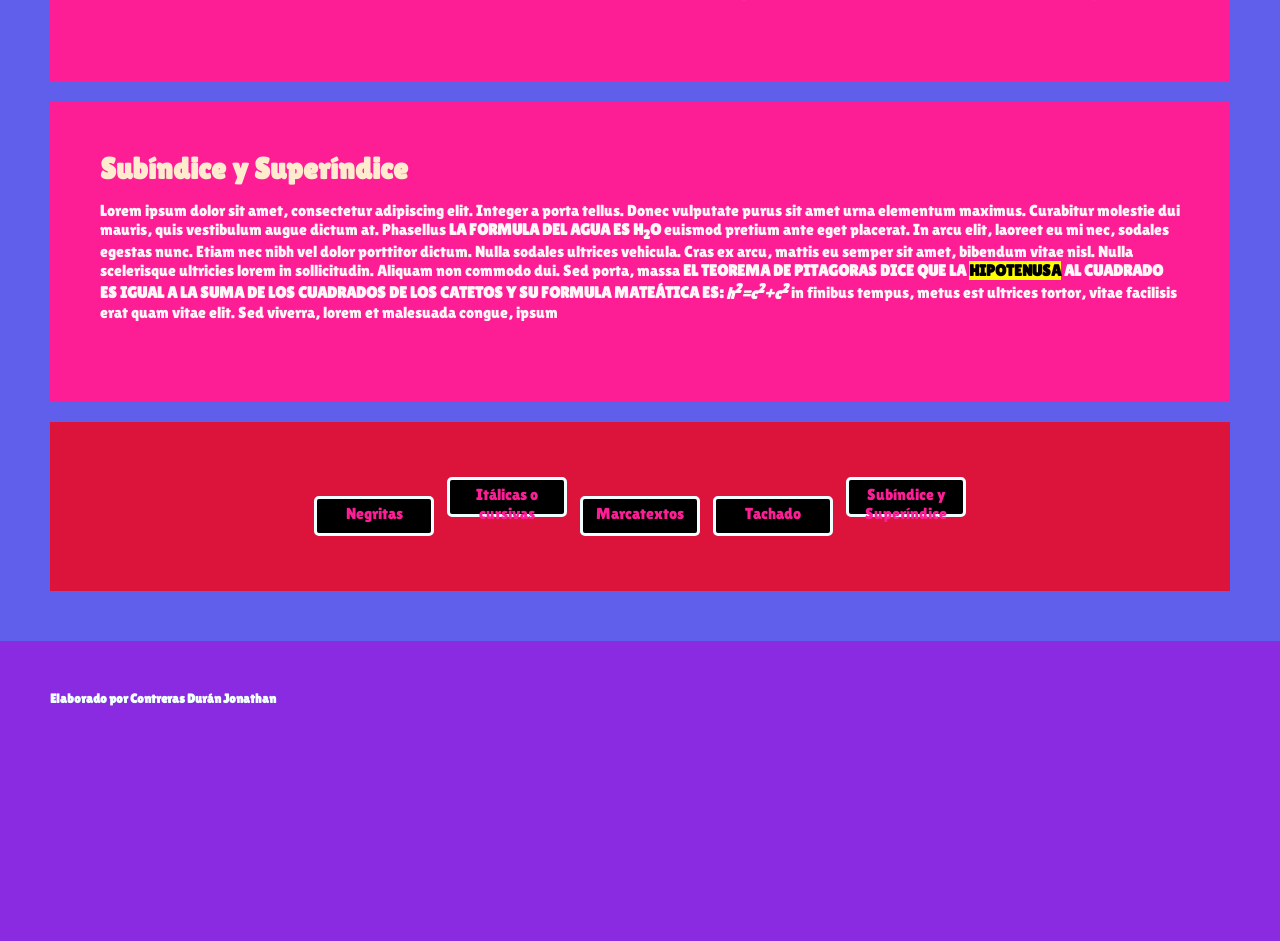
<file: practica_uno.html>
<!DOCTYPE html>
<html lang="en">
    <head>
        <meta charset="UTF-8" />
        <title>Práctica 1</title>
        <link rel="stylesheet" href="styles.css" type="text/css">
               <!--  <style type="text/css">
            *{
                margin:  0;
                padding: 0;
            }
            /*  centra las etiquetas header, nav, main, footer en el navegador en forma horizontal*/
            header,nav,main,footer{
                width: 1600px;
                height: 100px;
                background-color: #5a19c7;
                color: #3ad2de;
                padding: 50px;
                text-align:justify;
                margin-left: auto;
                margin-right: auto;
            }
            nav{
                width: 1600px;
                height: 50px;
                background-color: #590059;
                text-align: center;
            }
            main{
                width: 1600px;
                height: auto;
                background-color: #f0459b
            }
            footer{
                width: 1600px;
                height: 200px;
                background-color: #0e4990;
            }
            nav ul li {
                list-style-type: none;
                display: inline-block;
                background-color: #073b0d;
                padding: 10px;
                width: 160px;
                height: 20px;
                text-align: center;
                margin-left: 5px;
                margin-right: 5px;
            }
            h1, h5{
                text-align: center
            }
            section{
                width: 800px;
                height: auto;
                background-color:#270a0a;
                margin-left: auto;
                margin-right: auto;
                margin-bottom: 30px;
                padding: 50px;
            }
            section ul, section ol{
                padding: 30px
            }
            section h2{
                margin-bottom: 20px;
            }
            /*Da estilo a los estados de los enlaces*/
            nav ul li a :visited,nav ul li a:link{
                text-decoration: none;
                color: #fad845;
            }
            nav ul li a:hover{
                color: lightpink;
                font-size: large;
            }
            /*  da estilo al estado hover del elemento */
            nav ul li:hover{
                background-color: #083324
            }
            main nav{
                width: 1000px;
                background-color: #0b136d
            }
            main a:visited,main a:link{
                text-decoration: none;
                color: #fad845
            }
        </style>-->
    </head>
    <body>
        <header class="centrar">
            <h1>PRACTICA 1 FORMATOS DE TEXTO</h1>
        </header>
       <nav class="centrar">
           <a href="index.html"><img class="img-xxsmall img-float-izq img-centrar" src="img/casa.png" alt="casa"></a>
        <ul class="menu">
            <li><a href="practica_uno.html">Formatos</a></li>
            <li><a href="listass.html">Listas</a></li>
            <li><a href="enlaces%20opt.html">Enlaces</a></li>
            <li><a href="tablas.html">Tablas</a></li>
            <li><a href="imagenes.html">Imagenes</a></li>
            <li><a href="audios.html">Audio</a></li>
            <li><a href="videos.html">Video</a></li>
            <li><a href="formularios.html">Formularios</a></li>
            </ul>
        </nav>
        <main class="main">
            <section>
                <h2 id="n_1">Negritas</h2>
                <p>Lorem ipsum dolor sit amet, consectetur adipiscing elit.
                    Integer a porta tellus. Donec vulputate purus sit amet urna elementum maximus.
                    Curabitur molestie dui mauris, quis vestibulum augue dictum at.
                    Phasellus euismod pretium ante eget placerat.<b>Lorem ipsum dolor sit amet.</b> In arcu elit, laoreet eu mi nec, sodales egestas nunc.
                    Etiam nec nibh vel dolor porttitor dictum. Nulla sodales ultrices vehicula.
                    Cras ex arcu, mattis eu semper sit amet, bibendum vitae nisl.
                    Nulla scelerisque ultricies lorem in sollicitudin. Aliquam non commodo dui.
                    Sed porta, massa in finibus tempus, metus est ultrices tortor, vitae facilisis erat quam vitae elit.
                    Sed viverra, lorem et malesuada congue, ipsum.</p>
            </section>
            <section>
                <h2 id="ic_2">Itálicas o cursivas</h2>
                <p>Lorem ipsum dolor sit amet, consectetur adipiscing elit.
                    Integer a porta tellus. Donec vulputate purus sit amet urna elementum maximus.
                    Curabitur molestie dui mauris, quis vestibulum augue dictum at.
                    Phasellus euismod pretium <i>Lorem ipsum dolor sit amet, consectetur adipiscing elit. Mauris in felis semper, porta nunc at, pulvinar felis. Morbi fringilla purus.</i>ante eget placerat. In arcu elit, laoreet eu mi nec, sodales egestas nunc.
                    Etiam nec nibh vel dolor porttitor dictum. Nulla sodales ultrices vehicula.
                    Cras ex arcu, mattis eu semper<b><i>Lorem ipsum dolor sit amet, consectetur adipiscing elit.
                    Mauris in felis semper, porta nunc at, pulvinar felis. Morbi fringilla purus.</i></b> sit amet,
                    bibendum vitae nisl.
                    Nulla scelerisque ultricies lorem in sollicitudin. Aliquam non commodo dui.
                    Sed porta, massa in finibus tempus, metus est ultrices tortor, vitae facilisis erat quam vitae elit.
                    Sed viverra, lorem et malesuada congue, ipsum</p>
            </section>
            <section>
                <h2 id="m_3">Marcatextos</h2>
                <p>Lorem ipsum dolor sit amet, consectetur adipiscing elit.
                    Integer a porta tellus. Donec vulputate purus sit amet urna elementum maximus.
                    Curabitur<mark>Lorem ipsum dolor sit amet, consectetur adipiscing elit. Mauris in felis
                    semper, porta nunc at, pulvinar felis. Morbi fringilla purus.</mark> molestie dui mauris,
                    quis vestibulum augue dictum at.
                    Phasellus euismod pretium ante eget placerat. In arcu elit, laoreet eu mi nec, sodales egestas nunc.
                    Etiam nec nibh vel dolor porttitor dictum. Nulla sodales ultrices vehicula.
                    Cras ex arcu, mattis eu semper sit amet, bibendum vitae nisl.
                    Nulla scelerisque ultricies lorem in sollicitudin. Aliquam non commodo dui.
                    Sed porta, massa in finibus tempus, metus est ultrices tortor, vitae facilisis erat quam vitae elit.
                    Sed viverra, lorem et malesuada congue, ipsum</p>
            </section>
            <section>
                <h2 id="T_4">Tachado</h2>
                <p>Lorem ipsum dolor sit amet, consectetur adipiscing elit.
                    Integer a porta tellus. Donec vulputate purus sit amet urna elementum maximus.
                    Curabitur molestie dui mauris, quis vestibulum augue dictum at.
                    Phasellus euismod <del>Lorem ipsum dolor sit amet, consectetur adipiscing elit. Mauris in felis semper,
                    porta nunc at, pulvinar felis.
                    Morbi fringilla purus.</del>pretium ante eget placerat. In arcu elit, laoreet eu mi nec, sodales egestas nunc.
                    Etiam nec nibh vel dolor porttitor dictum. Nulla sodales ultrices vehicula.
                    Cras ex arcu, mattis eu semper sit amet, bibendum vitae nisl.
                    Nulla scelerisque ultricies lorem in sollicitudin. Aliquam non commodo dui.
                    Sed porta, massa in finibus tempus, metus est ultrices tortor, vitae facilisis erat quam vitae elit.
                    Sed viverra, lorem et malesuada congue, ipsum</p>
            </section>
            <section>
                <h2 id="ss_5">Subíndice y Superíndice</h2>
                <p>Lorem ipsum dolor sit amet, consectetur adipiscing elit.
                    Integer a porta tellus. Donec vulputate purus sit amet urna elementum maximus.
                    Curabitur molestie dui mauris, quis vestibulum augue dictum at.
                    Phasellus <b>LA FORMULA DEL AGUA ES H<sub>2</sub>O</b> euismod pretium ante eget placerat. In
                    arcu elit, laoreet eu mi nec, sodales egestas nunc.
                    Etiam nec nibh vel dolor porttitor dictum. Nulla sodales ultrices vehicula.
                    Cras ex arcu, mattis eu semper sit amet, bibendum vitae nisl.
                    Nulla scelerisque ultricies lorem in sollicitudin. Aliquam non commodo dui.
                    Sed porta, massa <b>EL TEOREMA DE PITAGORAS DICE QUE LA <mark>HIPOTENUSA</mark> AL CUADRADO ES IGUAL A LA SUMA DE LOS CUADRADOS DE LOS CATETOS Y SU FORMULA MATEÁTICA ES: <i>h<sup>2</sup>=c<sup>2</sup>+c<sup>2</sup></i></b> in finibus tempus, metus est ultrices tortor, vitae facilisis erat quam vitae elit.
                    Sed viverra, lorem et malesuada congue, ipsum</p>
            </section>
             <nav class="centrar">
            <ul class="menu">
                <li><a href="#n_1">Negritas</a></li>
                <li><a href="#ic_2">Itálicas o cursivas</a></li>
                <li><a href="#m_3">Marcatextos</a></li>
                <li><a href="#T_4">Tachado</a></li>
                <li><a href="#ss_5">Subíndice y Superíndice</a></li>
                </ul>
            </nav>
        </main>
        <footer>
        <h5>Elaborado por Contreras Durán Jonathan</h5>
        </footer>
    </body>
</html>
</file>
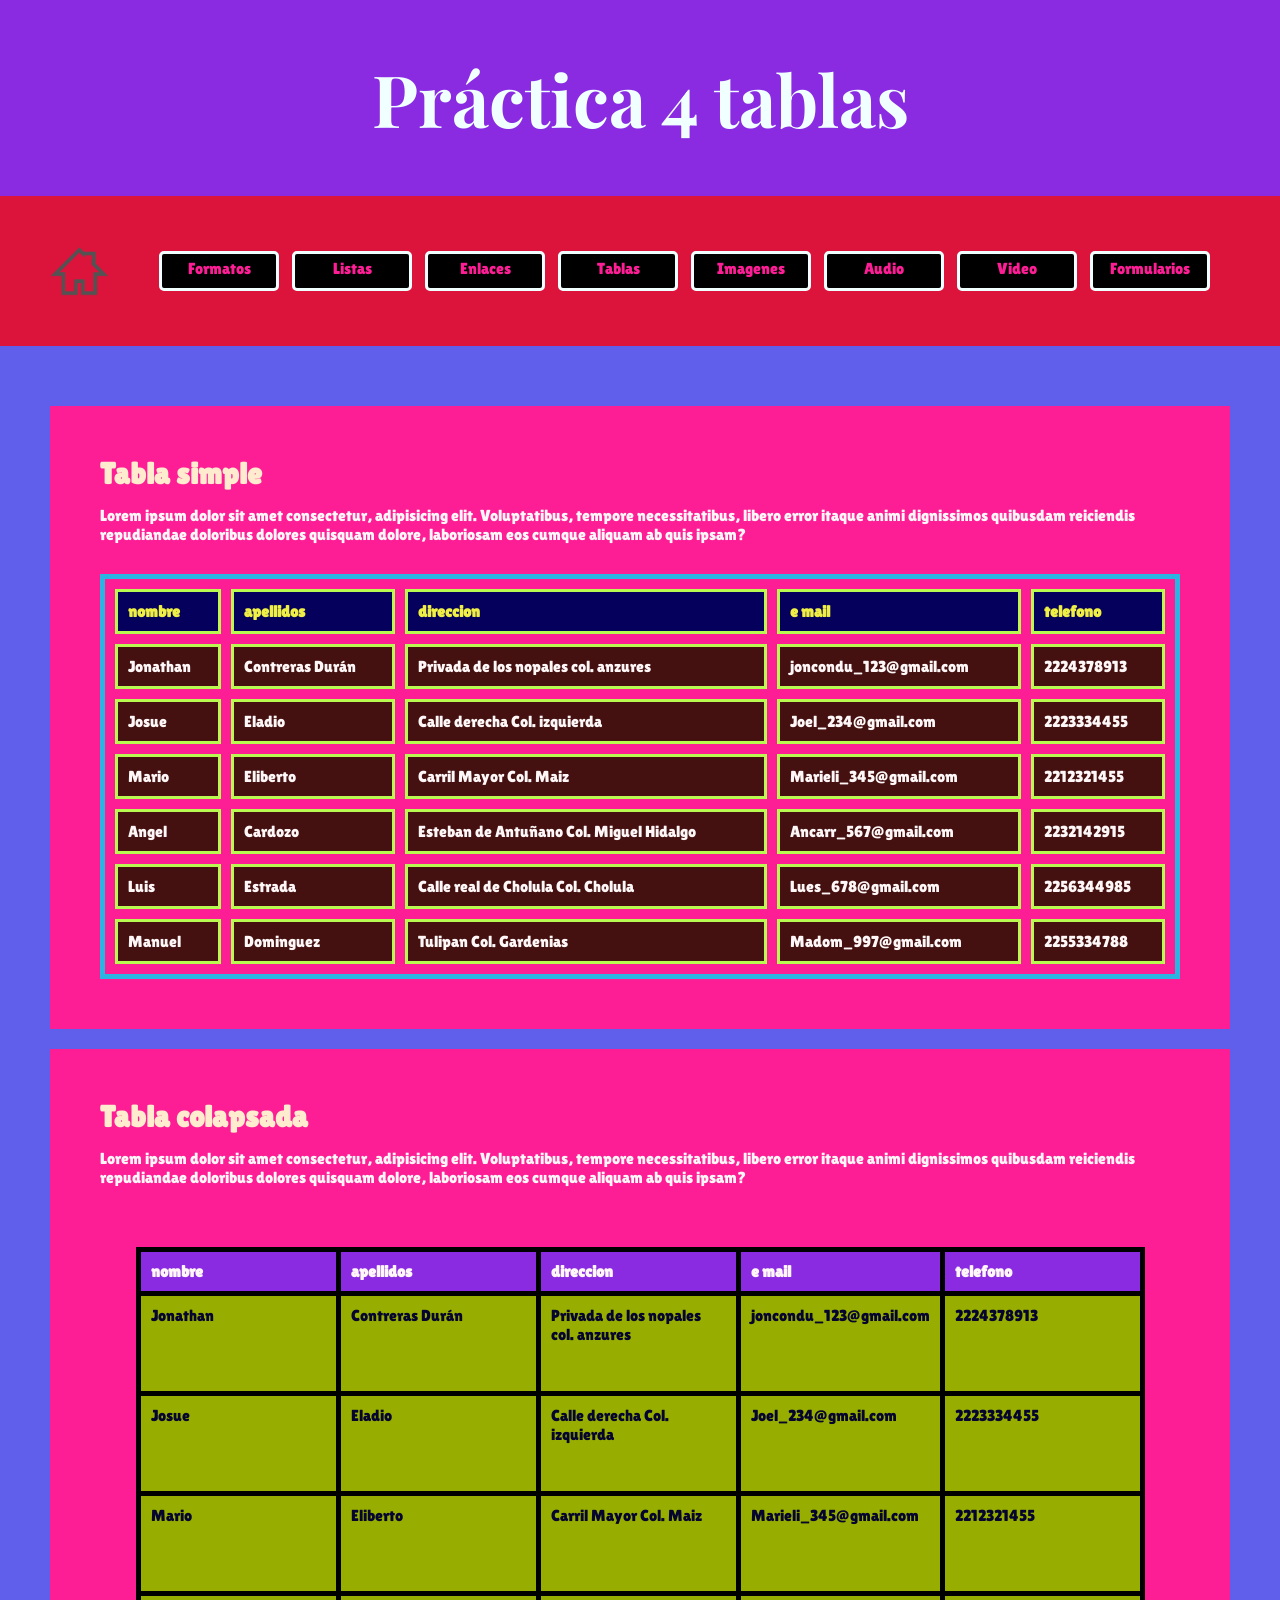
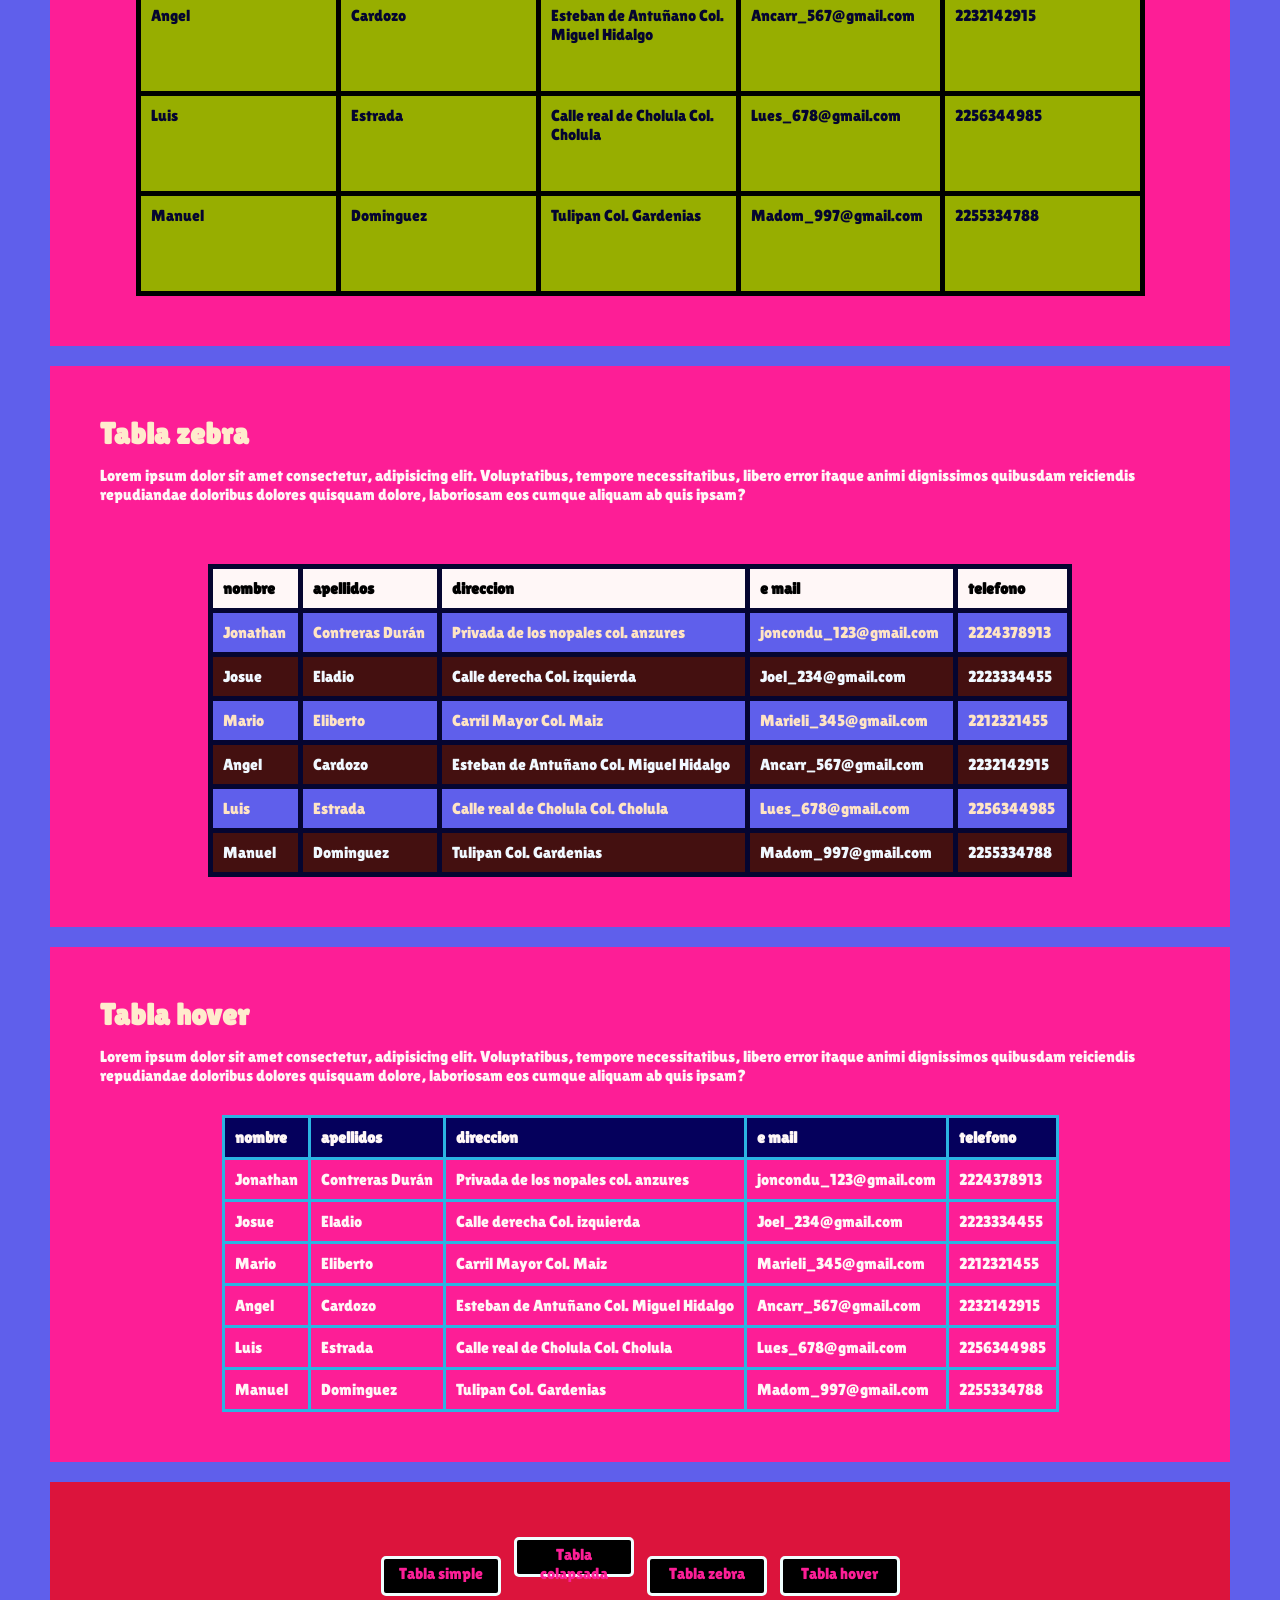
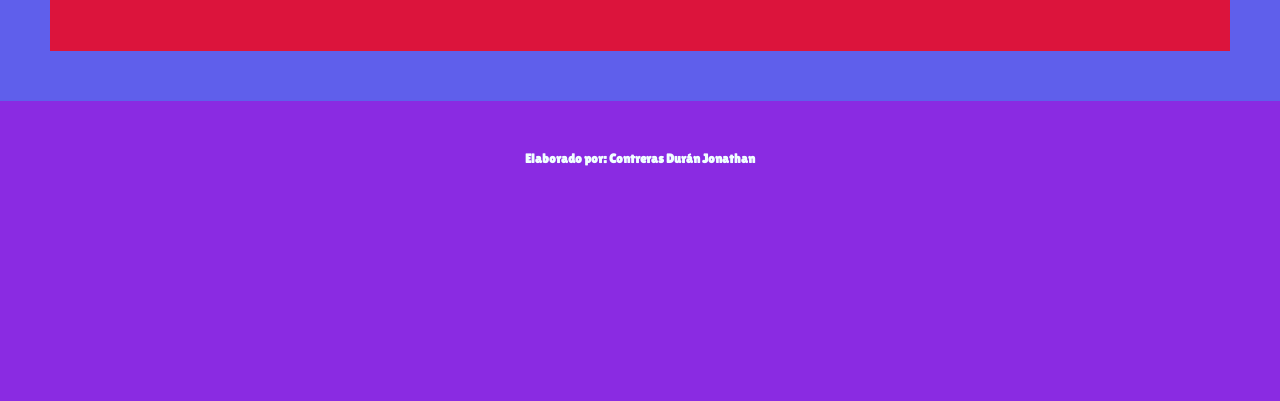
<file: tablas.html>
<!DOCTYPE html>
<html lang="en">
    <head>
        <meta charset="UTF-8" />
        <title>Práctica 4: Tablas</title>
        <link rel="stylesheet" href="styles.css" type="text/css">
    </head>
    <body>
    <header class="centrar">
        <h1>Práctica 4 tablas</h1>
        </header>
         <nav class="centrar">
          <a href="index.html"><img class="img-xxsmall img-float-izq img-centrar" src="img/casa.png" alt="casa"></a>
        <ul class="menu">
            <li><a href="practica_uno.html">Formatos</a></li>
            <li><a href="listass.html">Listas</a></li>
            <li><a href="enlaces%20opt.html">Enlaces</a></li>
            <li><a href="tablas.html">Tablas</a></li>
            <li><a href="imagenes.html">Imagenes</a></li>
            <li><a href="audios.html">Audio</a></li>
            <li><a href="videos.html">Video</a></li>
            <li><a href="formularios.html">Formularios</a></li>
            </ul>
        </nav>
        <main class="main">
        <section class="desbordamiento">
            <h2>Tabla simple</h2>
        <p>Lorem ipsum dolor sit amet consectetur, adipisicing elit.
            Voluptatibus, tempore necessitatibus, libero error itaque
            animi dignissimos quibusdam reiciendis repudiandae doloribus
            dolores quisquam dolore, laboriosam eos cumque aliquam ab quis
            ipsam?
            </p>
             <table id="tabla_1">
            <thead>
                <tr>
                <th>nombre</th>
                <th>apellidos</th>
                <th>direccion</th>
                <th>e mail</th>
                <th>telefono</th>
                </tr>
                </thead>
                <tbody>

                <tr>
                    <td>Jonathan</td>
                    <td>Contreras Durán</td>
                    <td>Privada de los nopales col. anzures</td>
                    <td>joncondu_123@gmail.com</td>
                    <td>2224378913</td>
                    </tr>
                    <tr>
                    <td>Josue</td>
                    <td>Eladio</td>
                    <td>Calle derecha Col. izquierda</td>
                    <td>Joel_234@gmail.com</td>
                    <td>2223334455</td>
                    </tr>
                     <tr>
                    <td>Mario</td>
                    <td>Eliberto</td>
                    <td>Carril Mayor Col. Maiz</td>
                    <td>Marieli_345@gmail.com</td>
                    <td>2212321455</td>
                    </tr>
                     <tr>
                    <td>Angel</td>
                    <td>Cardozo</td>
                    <td>Esteban de Antuñano Col. Miguel Hidalgo</td>
                    <td>Ancarr_567@gmail.com</td>
                    <td>2232142915</td>
                    </tr>
                     <tr>
                    <td>Luis</td>
                    <td>Estrada</td>
                    <td>Calle real de Cholula Col. Cholula</td>
                    <td>Lues_678@gmail.com</td>
                    <td>2256344985</td>
                    </tr>
                     <tr>
                    <td>Manuel</td>
                    <td>Dominguez</td>
                    <td>Tulipan Col. Gardenias</td>
                    <td>Madom_997@gmail.com</td>
                    <td>2255334788</td>
                    </tr>
                </tbody>
                 <tfoot>

                 </tfoot>
     <!--ecuacion para multiplicar por 5 una regla (tr>(td*5))*5-->
            </table>
        </section>
            <section id="t_1">
                <h2>Tabla colapsada</h2>
        <p>Lorem ipsum dolor sit amet consectetur, adipisicing elit. Voluptatibus, tempore necessitatibus, libero error itaque animi dignissimos quibusdam reiciendis repudiandae doloribus dolores quisquam dolore, laboriosam eos cumque aliquam ab quis ipsam?
            </p>
                <div class="desbordamiento">
                <table id="tabla_2">
            <thead>
                <tr>
                <th>nombre</th>
                <th>apellidos</th>
                <th>direccion</th>
                <th>e mail</th>
                <th>telefono</th>
                </tr>
                </thead>
                <tbody>

                <tr>
                    <td>Jonathan</td>
                    <td>Contreras Durán</td>
                    <td>Privada de los nopales col. anzures</td>
                    <td>joncondu_123@gmail.com</td>
                    <td>2224378913</td>
                    </tr>
                    <tr>
                    <td>Josue</td>
                    <td>Eladio</td>
                    <td>Calle derecha Col. izquierda</td>
                    <td>Joel_234@gmail.com</td>
                    <td>2223334455</td>
                    </tr>
                     <tr>
                    <td>Mario</td>
                    <td>Eliberto</td>
                    <td>Carril Mayor Col. Maiz</td>
                    <td>Marieli_345@gmail.com</td>
                    <td>2212321455</td>
                    </tr>
                     <tr>
                    <td>Angel</td>
                    <td>Cardozo</td>
                    <td>Esteban de Antuñano Col. Miguel Hidalgo</td>
                    <td>Ancarr_567@gmail.com</td>
                    <td>2232142915</td>
                    </tr>
                     <tr>
                    <td>Luis</td>
                    <td>Estrada</td>
                    <td>Calle real de Cholula Col. Cholula</td>
                    <td>Lues_678@gmail.com</td>
                    <td>2256344985</td>
                    </tr>
                     <tr>
                    <td>Manuel</td>
                    <td>Dominguez</td>
                    <td>Tulipan Col. Gardenias</td>
                    <td>Madom_997@gmail.com</td>
                    <td>2255334788</td>
                    </tr>
                </tbody>
                 <tfoot>

                 </tfoot>
     <!--ecuacion para multiplicar por 5 una regla (tr>(td*5))*5-->
            </table>
                    </div>
        </section>
            <section id="t_2">
                <h2>Tabla zebra</h2>
        <p>Lorem ipsum dolor sit amet consectetur, adipisicing elit. Voluptatibus, tempore necessitatibus, libero error itaque animi dignissimos quibusdam reiciendis repudiandae doloribus dolores quisquam dolore, laboriosam eos cumque aliquam ab quis ipsam?
            </p>
                <div class="desbordamiento">
                 <table id="tabla_3">
            <thead>
                <tr>
                <th>nombre</th>
                <th>apellidos</th>
                <th>direccion</th>
                <th>e mail</th>
                <th>telefono</th>
                </tr>
                </thead>
                <tbody>

                <tr>
                    <td>Jonathan</td>
                    <td>Contreras Durán</td>
                    <td>Privada de los nopales col. anzures</td>
                    <td>joncondu_123@gmail.com</td>
                    <td>2224378913</td>
                    </tr>
                    <tr>
                    <td>Josue</td>
                    <td>Eladio</td>
                    <td>Calle derecha Col. izquierda</td>
                    <td>Joel_234@gmail.com</td>
                    <td>2223334455</td>
                    </tr>
                     <tr>
                    <td>Mario</td>
                    <td>Eliberto</td>
                    <td>Carril Mayor Col. Maiz</td>
                    <td>Marieli_345@gmail.com</td>
                    <td>2212321455</td>
                    </tr>
                     <tr>
                    <td>Angel</td>
                    <td>Cardozo</td>
                    <td>Esteban de Antuñano Col. Miguel Hidalgo</td>
                    <td>Ancarr_567@gmail.com</td>
                    <td>2232142915</td>
                    </tr>
                     <tr>
                    <td>Luis</td>
                    <td>Estrada</td>
                    <td>Calle real de Cholula Col. Cholula</td>
                    <td>Lues_678@gmail.com</td>
                    <td>2256344985</td>
                    </tr>
                     <tr>
                    <td>Manuel</td>
                    <td>Dominguez</td>
                    <td>Tulipan Col. Gardenias</td>
                    <td>Madom_997@gmail.com</td>
                    <td>2255334788</td>
                    </tr>
                </tbody>
                 <tfoot>

                 </tfoot>
     <!--ecuacion para multiplicar por 5 una regla (tr>(td*5))*5-->
            </table>
                    </div>
        </section>
            <section id="t_3">
                <h2>Tabla hover</h2>
        <p>Lorem ipsum dolor sit amet consectetur, adipisicing elit. Voluptatibus, tempore necessitatibus, libero error itaque animi dignissimos quibusdam reiciendis repudiandae doloribus dolores quisquam dolore, laboriosam eos cumque aliquam ab quis ipsam?
            </p>
                <div class="desbordamiento">
                 <table id="tabla_4">
            <thead>
                <tr>
                <th>nombre</th>
                <th>apellidos</th>
                <th>direccion</th>
                <th>e mail</th>
                <th>telefono</th>
                </tr>
                </thead>
                <tbody>

                <tr>
                    <td>Jonathan</td>
                    <td>Contreras Durán</td>
                    <td>Privada de los nopales col. anzures</td>
                    <td>joncondu_123@gmail.com</td>
                    <td>2224378913</td>
                    </tr>
                    <tr>
                    <td>Josue</td>
                    <td>Eladio</td>
                    <td>Calle derecha Col. izquierda</td>
                    <td>Joel_234@gmail.com</td>
                    <td>2223334455</td>
                    </tr>
                     <tr>
                    <td>Mario</td>
                    <td>Eliberto</td>
                    <td>Carril Mayor Col. Maiz</td>
                    <td>Marieli_345@gmail.com</td>
                    <td>2212321455</td>
                    </tr>
                     <tr>
                    <td>Angel</td>
                    <td>Cardozo</td>
                    <td>Esteban de Antuñano Col. Miguel Hidalgo</td>
                    <td>Ancarr_567@gmail.com</td>
                    <td>2232142915</td>
                    </tr>
                     <tr>
                    <td>Luis</td>
                    <td>Estrada</td>
                    <td>Calle real de Cholula Col. Cholula</td>
                    <td>Lues_678@gmail.com</td>
                    <td>2256344985</td>
                    </tr>
                     <tr>
                    <td>Manuel</td>
                    <td>Dominguez</td>
                    <td>Tulipan Col. Gardenias</td>
                    <td>Madom_997@gmail.com</td>
                    <td>2255334788</td>
                    </tr>
                </tbody>
                 <tfoot>

                 </tfoot>
     <!--ecuacion para multiplicar por 5 una regla (tr>(td*5))*5-->
            </table>
                    </div>
        </section>
             <nav class="centrar">
            <ul class="menu">
                <li><a href="#t_1">Tabla simple</a></li>
                <li><a href="#t_2">Tabla colapsada</a></li>
                <li><a href="#t_3">Tabla zebra</a></li>
                <li><a href="#t_4">Tabla hover</a></li>
                </ul>
            </nav>
        </main>
         <footer class="centrar">
        <h5>Elaborado por: Contreras Durán Jonathan</h5>
        </footer>
    </body>
</html>
</file>
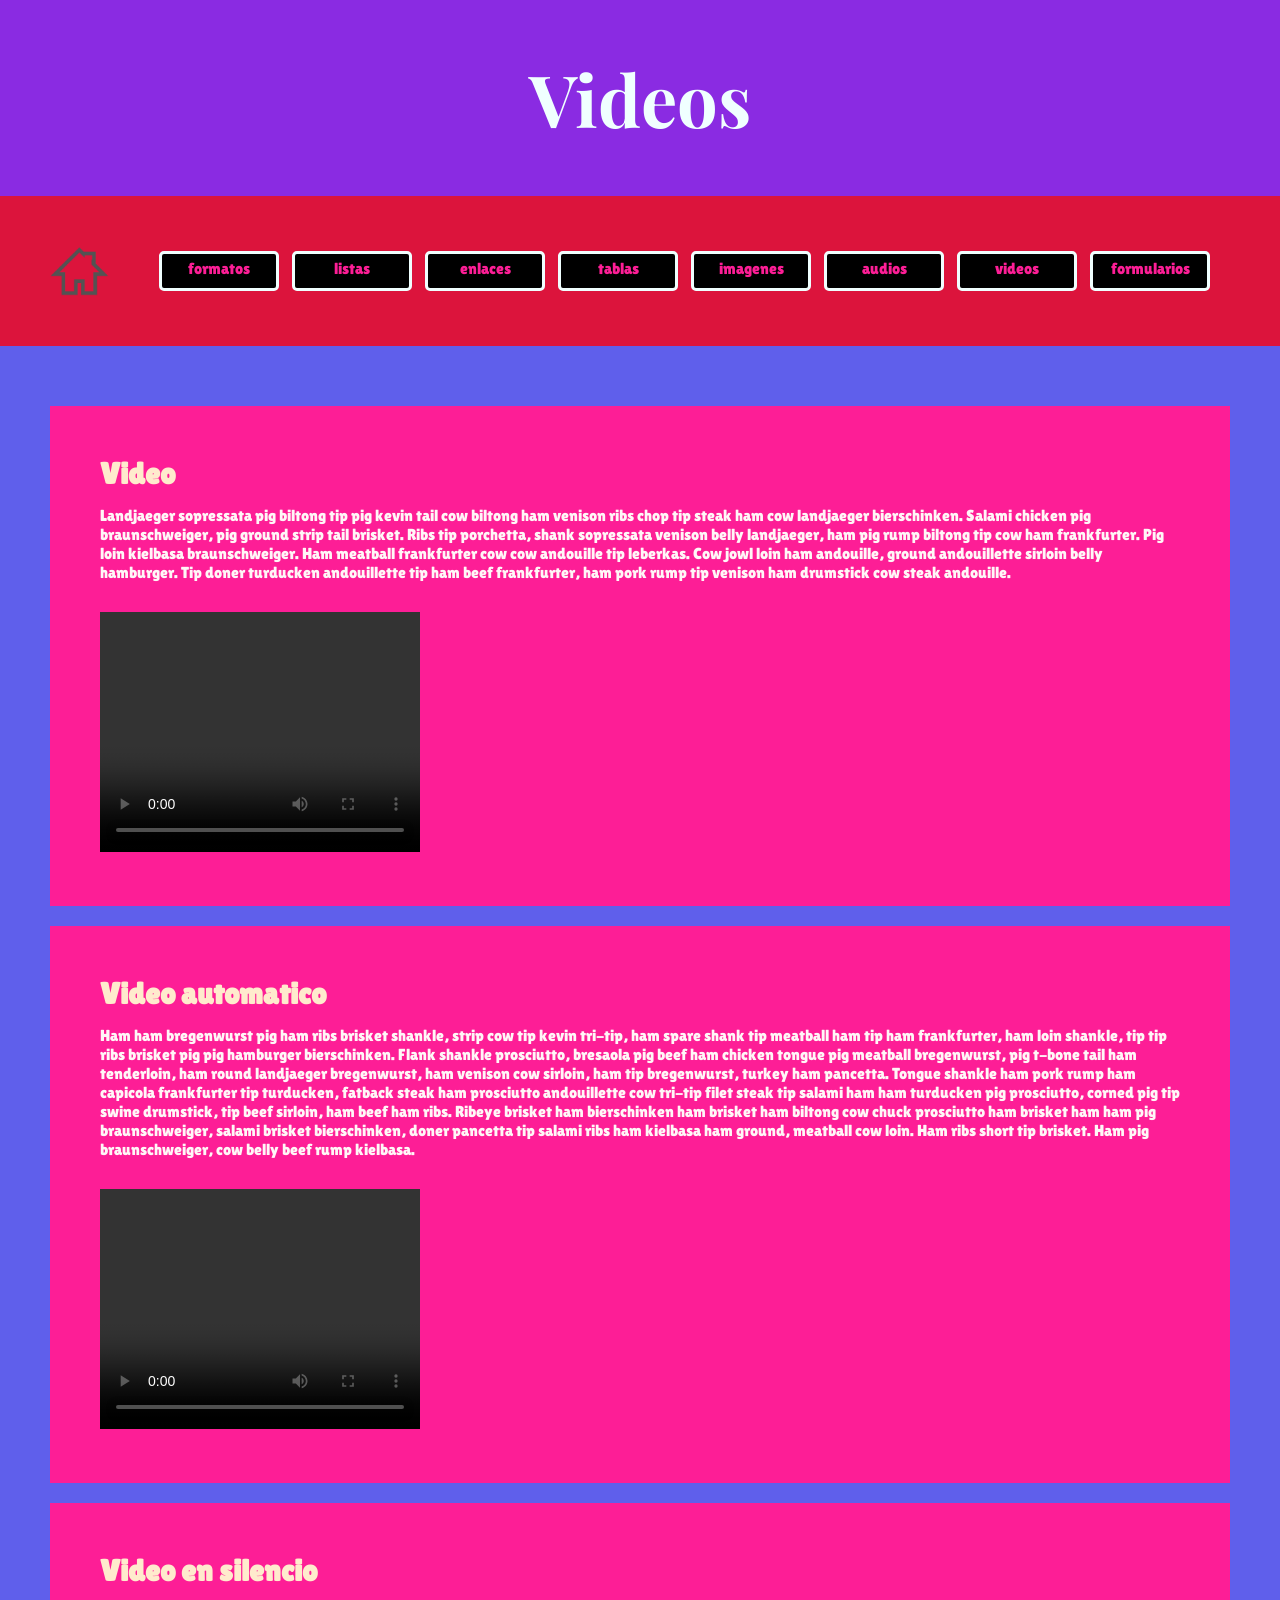
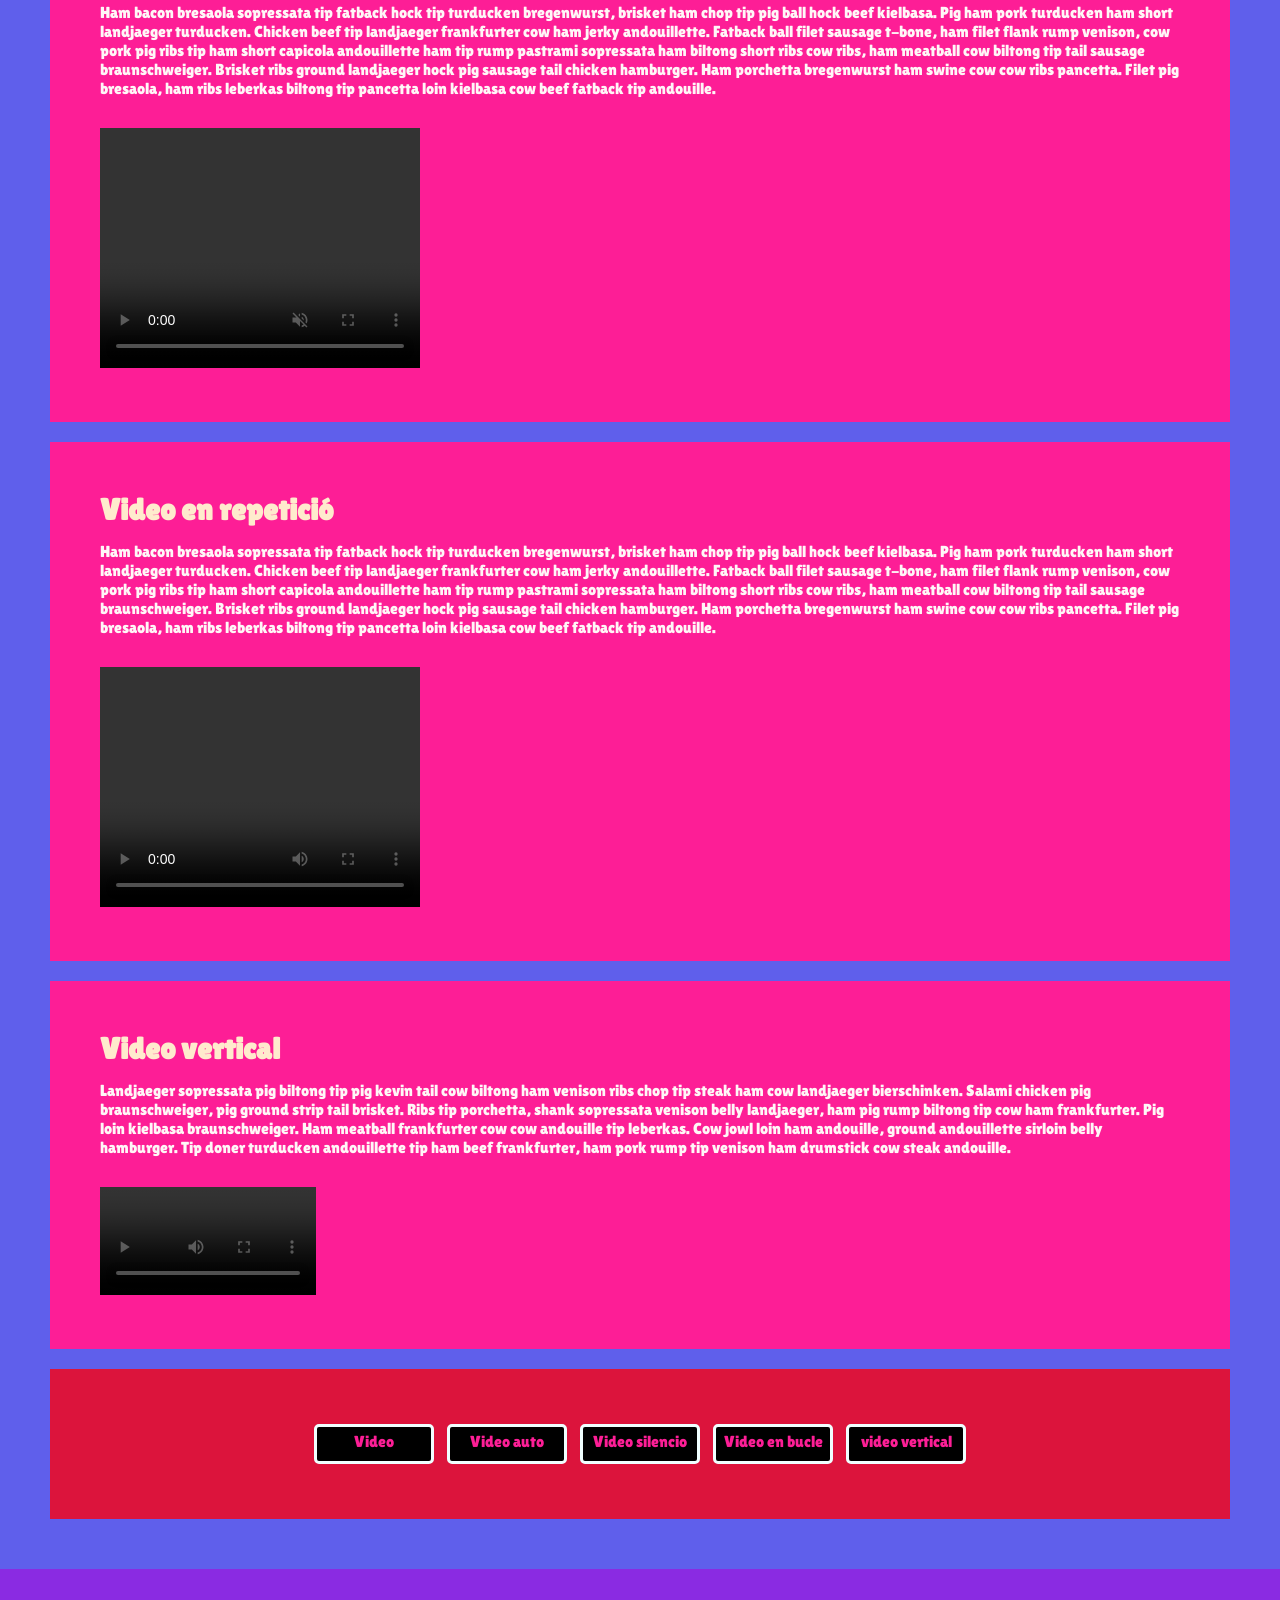
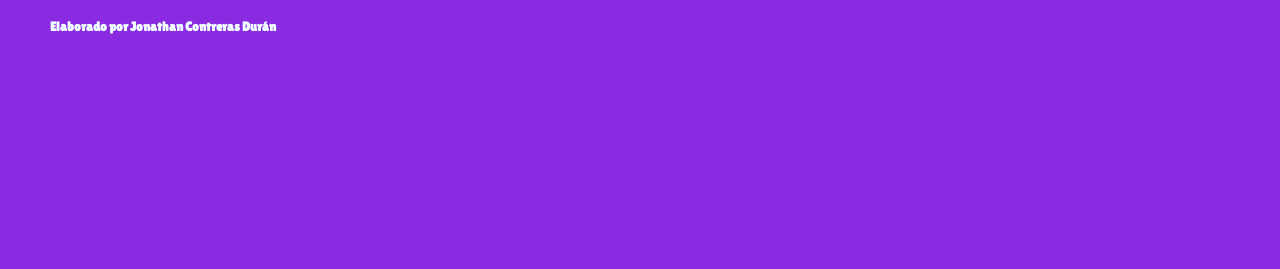
<file: videos.html>
<!DOCTYPE html>
<html lang="en">
    <head>
        <meta charset="UTF-8" />
        <title>Practica 6 audios</title>
         <link rel="stylesheet" href="styles.css" type="text/css">
    </head>
    <body>
    <header class="centrar">
    	<h1>Videos</h1>
    </header>
    <nav class="centrar">
        <a href="index.html"><img class="img-xxsmall img-float-izq img-centrar" src="img/casa.png" alt="casa"></a>
    	<ul class="menu">
    		<li><a href="practica_uno.html">formatos</a></li>
        		<li><a href="listass.html">listas</a></li>
        		<li><a href="enlaces%20opt.html">enlaces</a></li>
        		<li><a href="tablas.html">tablas</a></li>
        		<li><a href="imagenes.html">imagenes</a></li>
        		<li><a href="audios.html">audios</a></li>
        		<li><a href="videos.html">videos</a></li>
        		<li><a href="formularios.html">formularios</a></li>
    	</ul>
    </nav>
    <main class="main">
    	<section id="v_1">
    		<h2>Video</h2>
            <p>Landjaeger sopressata pig biltong tip pig kevin tail cow biltong ham venison ribs chop tip steak ham cow landjaeger bierschinken. Salami chicken pig braunschweiger, pig ground strip tail brisket. Ribs
                tip porchetta, shank sopressata venison belly landjaeger, ham pig rump biltong tip cow ham frankfurter. Pig loin kielbasa braunschweiger. Ham meatball frankfurter cow cow andouille tip leberkas. Cow
                jowl loin ham andouille, ground andouillette sirloin belly hamburger. Tip doner turducken andouillette tip ham beef frankfurter, ham pork rump tip venison ham drumstick cow steak andouille.</p>
    	<video width="320" height="240" controls>
            <source src="videos/15155613_640_360_60fps.mp4" type="video/mp4">
            </video>
        </section>
    	<section id="v_2">
    		<h2>Video automatico</h2>
            <p>Ham ham bregenwurst pig ham ribs brisket shankle, strip cow tip kevin tri-tip, ham spare shank tip meatball ham tip ham frankfurter, ham loin shankle, tip tip ribs brisket pig pig hamburger
                bierschinken. Flank shankle prosciutto, bresaola pig beef ham chicken tongue pig meatball bregenwurst, pig t-bone tail ham tenderloin, ham round landjaeger bregenwurst, ham venison cow sirloin, ham
                tip bregenwurst, turkey ham pancetta. Tongue shankle ham pork rump ham capicola frankfurter tip turducken, fatback steak ham prosciutto andouillette cow tri-tip filet steak tip salami ham ham
                turducken pig prosciutto, corned pig tip swine drumstick, tip beef sirloin, ham beef ham ribs. Ribeye brisket ham bierschinken ham brisket ham biltong cow chuck prosciutto ham brisket ham ham pig
                braunschweiger, salami brisket bierschinken, doner pancetta tip salami ribs ham kielbasa ham ground, meatball cow loin. Ham ribs short tip brisket. Ham pig braunschweiger, cow belly beef rump
                kielbasa.</p>
            <video width="320" height="240" controls autoplay>
            <source src="videos/15155613_640_360_60fps.mp4" type="video/mp4">
            </video>
    	</section>
    	<section id="v_3">
    		<h2>Video en silencio</h2>
            <p>Ham bacon bresaola sopressata tip fatback hock tip turducken bregenwurst, brisket ham chop tip pig ball hock beef kielbasa. Pig ham pork turducken ham short landjaeger turducken. Chicken beef tip
                landjaeger frankfurter cow ham jerky andouillette. Fatback ball filet sausage t-bone, ham filet flank rump venison, cow pork pig ribs tip ham short capicola andouillette ham tip rump pastrami
                sopressata ham biltong short ribs cow ribs, ham meatball cow biltong tip tail sausage braunschweiger. Brisket ribs ground landjaeger hock pig sausage tail chicken hamburger. Ham porchetta bregenwurst
                ham swine cow cow ribs pancetta. Filet pig bresaola, ham ribs leberkas biltong tip pancetta loin kielbasa cow beef fatback tip andouille.</p>
    	<video width="320" height="240" controls muted>
            <source src="videos/15155613_640_360_60fps.mp4" type="video/mp4">
            </video>
        </section>
        <section iid="v_4">
    		<h2>Video en repetició</h2>
            <p>Ham bacon bresaola sopressata tip fatback hock tip turducken bregenwurst, brisket ham chop tip pig ball hock beef kielbasa. Pig ham pork turducken ham short landjaeger turducken. Chicken beef tip
                landjaeger frankfurter cow ham jerky andouillette. Fatback ball filet sausage t-bone, ham filet flank rump venison, cow pork pig ribs tip ham short capicola andouillette ham tip rump pastrami
                sopressata ham biltong short ribs cow ribs, ham meatball cow biltong tip tail sausage braunschweiger. Brisket ribs ground landjaeger hock pig sausage tail chicken hamburger. Ham porchetta bregenwurst
                ham swine cow cow ribs pancetta. Filet pig bresaola, ham ribs leberkas biltong tip pancetta loin kielbasa cow beef fatback tip andouille.</p>
    	<video width="320" height="240" controls autoplay loop>
            <source src="videos/15155613_640_360_60fps.mp4" type="video/mp4">
            </video>
        </section>
        <section iid="v_5">
    		<h2>Video vertical</h2>
            <p>Landjaeger sopressata pig biltong tip pig kevin tail cow biltong ham venison ribs chop tip steak ham cow landjaeger bierschinken. Salami chicken pig braunschweiger, pig ground strip tail brisket. Ribs
                tip porchetta, shank sopressata venison belly landjaeger, ham pig rump biltong tip cow ham frankfurter. Pig loin kielbasa braunschweiger. Ham meatball frankfurter cow cow andouille tip leberkas. Cow
                jowl loin ham andouille, ground andouillette sirloin belly hamburger. Tip doner turducken andouillette tip ham beef frankfurter, ham pork rump tip venison ham drumstick cow steak andouille.</p>
    	<video class="size-video-vertical" width="320" height="240" controls>
            <source src="videos/15155613_640_360_60fps.mp4" type="video/mp4">
            </video>
        </section>
         <nav class="centrar">
            <ul class="menu">
                <li><a href="#v_1">Video</a></li>
                <li><a href="#v_2">Video auto</a></li>
                <li><a href="#v_3">Video silencio</a></li>
                <li><a href="#v_4">Video en bucle</a></li>
                <li><a href="#v_5">video vertical</a></li>
                </ul>
            </nav>
    </main>
        <footer>
    		<h5>Elaborado por Jonathan Contreras Durán</h5>
    	</footer>
    </body>
</html>
</file>
<file: styles.css>
@import url('https://fonts.googleapis.com/css2?family=Lilita+One&family=Playfair+Display:ital,wght@0,400..900;1,400..900&display=swap');
*{
    margin: 0;
    padding: 0;
    box-sizing: border-box
}
body{
    font-family: "Lilita One", sans-serif;
}
h1{
     font-family: "Playfair Display", serif;
    font-size: 72px;
}
header, nav, footer, main{
    width: 100%;
    background-color: blueviolet;
    padding: 50px;
    color: azure;
}
p{
    text-align: left;
}
div{
    text-align: left;
}
nav{
    height: auto;
    background-color: crimson;
}
footer{
    height: 300px;
}
.menu li{
    list-style-type: none;
    display: inline-block;
    background-color: #000000;
    padding: 5px;
    margin: 5px;
    width: 120px;
    height: 40px;
    text-align: center;
    border-style: solid;
    border-radius: 5px;
}
.menu li a{
    text-decoration: none;
}
.menu li a:link, .menu li a:visited{
    color: #fd1e96;
}
.menu li:hover{
    background-color: #fff7f7
}
.main{
    background-color: #5f5feb;
}
.main section{
    background-color: #fd1e96;
    color: #fff7f7;
    width: 100%;
    margin-top: 10px;
    margin-bottom: 20px;
    padding: 50px;
    margin-left: auto;
    margin-right: auto;
    text-align: left;

}
.main h2{
    color: blanchedalmond;
    font-weight: bolder;
    margin-bottom: 15px;
    font-size: 30px;
}
.centrar{
    text-align:center;
}
#tabla_1{
    border-style: solid;
    border-width: 5px;
    border-color: #2bb4e2;
    border-spacing: 10px;
    width: 100%;
    margin-top: 30px;

}
#tabla_1 td, #tabla_1 th{
    border-style: solid;
    border-width: 3px;
    border-color: #b9fa50;
    padding: 10px;
    background-color: #441010;
}
#tabla_1 th{
    background-color: #05005c;
    color: #efef46;
}
.desbordamiento{
    overflow: auto
}
#tabla_2{
    border-style: solid;
    border-width: 5px;
    border-color: #000000;
    border-spacing: 10px;
    margin-top: 30px;
    border-collapse: collapse;
    margin-left: auto;
    margin-right: auto;
}
#tabla_2 td, #tabla_2 th{
    width: 200px;
     border-style: solid;
    border-width: 5px;
    border-color: #000000;
    padding: 10px;

}
#tabla_2 th{
    background-color: blueviolet;
    color: #fff7f7
}
#tabla_2 td{
    background-color: #97ae00;
    color: #050530;
    height: 100px;
    vertical-align: top
}
#tabla_3{
    margin-left: auto;
    margin-right: auto;
    width: 80%;
}
#tabla_3, #tabla_3 td, #tabla_3 th{
    margin-top: 30px;
    border-style: solid;
    border-width: 5px;
    border-color: #050530;
    border-collapse: collapse;
    padding: 10px;
}
#tabla_3 tbody tr:nth-child(even){
    background-color: #441010;
    color: aliceblue;
}
#tabla_3 tbody tr:nth-child(odd){
    background-color: #5f5feb;
    color: bisque;
}
#tabla_3 th{
    background-color: #fff7f7;
    color: #000000;
}
#tabla_4 td, #tabla_4 th{
    border-style: solid;
    border-width: 3px;
    border-color: #2bb4e2;
    padding: 10px;
}
#tabla_4{
       border-collapse: collapse;
    margin-left: auto;
    margin-right: auto;
}
#tabla_4 th{
    background-color: #05005c;
}
section p{
    margin-bottom: 30px;
}
#tabla_4 tbody tr:hover{
    background-color: #050530;
    color: #fff7f7;
}
.img-xxsmall{
    width: 5%;
    height: auto;
}
.img-xsmall{
    width: 10%;
    height: auto;
}
.img-small{
    width: 25%;
    height: auto;
}
.img-medium{
    width: 50%;
    height: auto;
}
.img-large{
    width: 100%;
    height: auto;
}
.img-centrar{
    display: block;
    margin-left: auto;
    margin-right: auto;
}
.img-borde{
    border-style: solid;
    border-width: 5px;
    border-color: rgb(13, 5, 66);
    border-radius: 30px;
}
.img-float-izq{
    float: left;
    margin-right: 30px;
}
.img-floar-der{
    float: right;
}
.box-text-center{
    text-align: center;
}
div img{
    /* margin-left: 30px;
    margin-right: 30px;
    margin-bottom: 30px;
    margin-top: 30px; */
    margin: 20px; /*optimizacion de propiedades*/
}
.filtro-grises{
    filter:grayscale(900%)
}
.filro-brillo{
    filter:brightness(2)
}
.filtro-contraste{
    filter:contrast(200%)
}
.filtro-negativo{
    filter: invert(100%)
}
.filtro-saturacion{
    filter: saturate(900%)
}
.filtro-sepia{
    filter: sepia(100%)
}
.filtro-opacidad{
    filter: opacity(60%)
}
.filtro-sombra{
    filter: drop-shadow(50px 20px 30px blue);
}
.fondo-section{
    background-image: url(img/liquid-marbling-paint-texture-background-fluid-painting-abstract-texture-intensive-color-mix-wallpaper.jpg);
    background-size: 100% 100%;
}
.fondo-section h2{
    margin: 10px;
}
.fondo-section div p{
    background-color: darkslateblue;
    opacity: 0.5;
    padding: 50px;
    margin-bottom: 0px;
    margin-top: 0px;
    color: #fff7f7;
}
.box-flecha{
    text-align: center;
}
.size-video-vertical{
    width: 20%;
    height: auto;
}
form{
    width: 50%;
    padding: 50px;
    background-color: #050530;
    margin-left: auto;
    margin-right: auto;
}
form label, form input{
    display: block;
    margin-bottom: 20px;
    font-weight: bold;

}
form input[type=text], form input[type=password], form input[type=submit], select{
    background-color: #1e52f3;
    color: #000000;
    font-weight: bold;
    padding: 10px;
    width: 100%;
    margin-bottom: 10p;
}
form input[type=submit]{
    width: 30%;
    display: block;
    margin-left: auto;
    margin-right: auto;
    margin-top: 30px;
    background-color: #e99494;
    color: blueviolet;
    border-radius: 30px;
}
form div{
  text-align: center;
    margin-bottom: 20px;
}
form div input[type=radio], form div label{
    display: inline;
    width: auto;
    margin-bottom: 10px;
    margin-left: 10px;
    margin-right: 10px;
}
</file>
